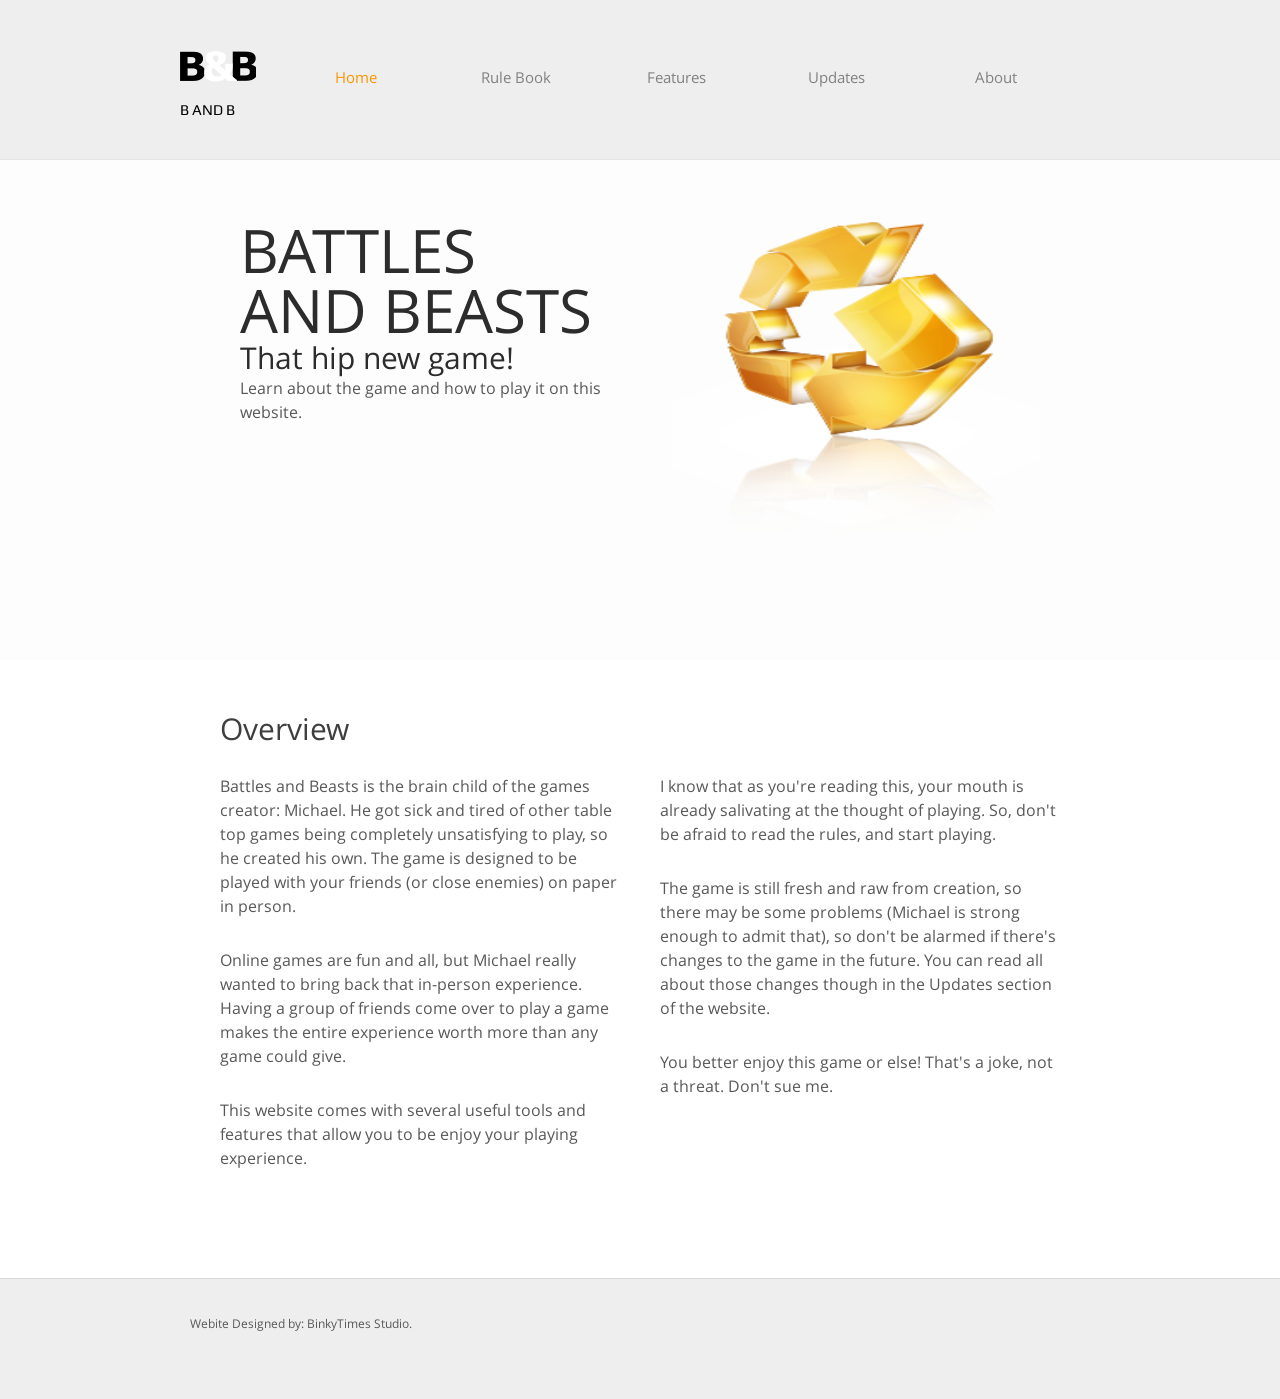
<file: index.html>
<!DOCTYPE HTML>
<!--Leave credits in this code stuff. Put them back basically.-->
<html>
<head>
	<meta charset="UTF-8">
	<title>Battles and Beasts</title>
	<link rel="website icon" type="png" href="Images/battles_and_beasts_logo.png">
	<link rel="stylesheet" href="css/style.css" type="text/css">
</head>
<body>
	<div id="header">
		<div>
			<div class="logo">
				<a href="index.html">B and B</a>
			</div>
			<ul id="navigation">
				<li class="active">
					<a href="index.html">Home</a>
				</li>
				<li>
					<a href="rulebook.html">Rule Book</a>
				</li>
				<li>
					<a href="features.html">Features</a>
				</li>
				<li>
					<a href="updates.html">Updates</a>
				</li>
				<li>
					<a href="about.html">About</a>
				</li>
				<!--
				<li>
					<a href="contact.html">Contact</a>
				</li>
				-->
			</ul>
		</div>
	</div>
	<div id="adbox">
		<div class="clearfix">
			<img src="images/recycle.png" alt="Img" height="342" width="368">
			<div>
				<h1>Battles and Beasts</h1>
				<h2>That hip new game!</h2>
				<p>
					Learn about the game and how to play it on this website.
				</p>
			</div>
		</div>
	</div>
	<div id="contents">
		<div id="tagline" class="clearfix">
			<h1>Overview</h1>
			<div>
				<p>
					Battles and Beasts is the brain child of the games creator: Michael.
					He got sick and tired of other table top games being completely unsatisfying to play, so he created his own.
					The game is designed to be played with your friends (or close enemies) on paper in person.
				</p>
				<p>
					Online games are fun and all, but Michael really wanted to bring back that in-person experience.
					Having a group of friends come over to play a game makes the entire experience worth more than any game could give.
				</p>
				<p>
					This website comes with several useful tools and features that allow you to be enjoy your playing experience.
				</p>
			</div>
			<div>
				<p>
					I know that as you're reading this, your mouth is already salivating at the thought of playing. So, don't be afraid to read the rules, and start playing.
				</p>
				<p>
					The game is still fresh and raw from creation, so there may be some problems (Michael is strong enough to admit that),
					so don't be alarmed if there's changes to the game in the future.
					You can read all about those changes though in the Updates section of the website.
				</p>
				<p>
					You better enjoy this game or else! That's a joke, not a threat. Don't sue me.
				</p>
			</div>
		</div>
	</div>
	<div id="footer">
		<div class="clearfix">
			<!--
			<div id="connect">
				<a href="http://freewebsitetemplates.com/go/facebook/" target="_blank" class="facebook"></a><a href="http://freewebsitetemplates.com/go/googleplus/" target="_blank" class="googleplus"></a><a href="http://freewebsitetemplates.com/go/twitter/" target="_blank" class="twitter"></a><a href="http://www.freewebsitetemplates.com/misc/contact/" target="_blank" class="tumbler"></a>
			</div>
			-->
			<p>
				Webite Designed by: BinkyTimes Studio.
			</p>
		</div>
	</div>
</body>
</html>
</file>
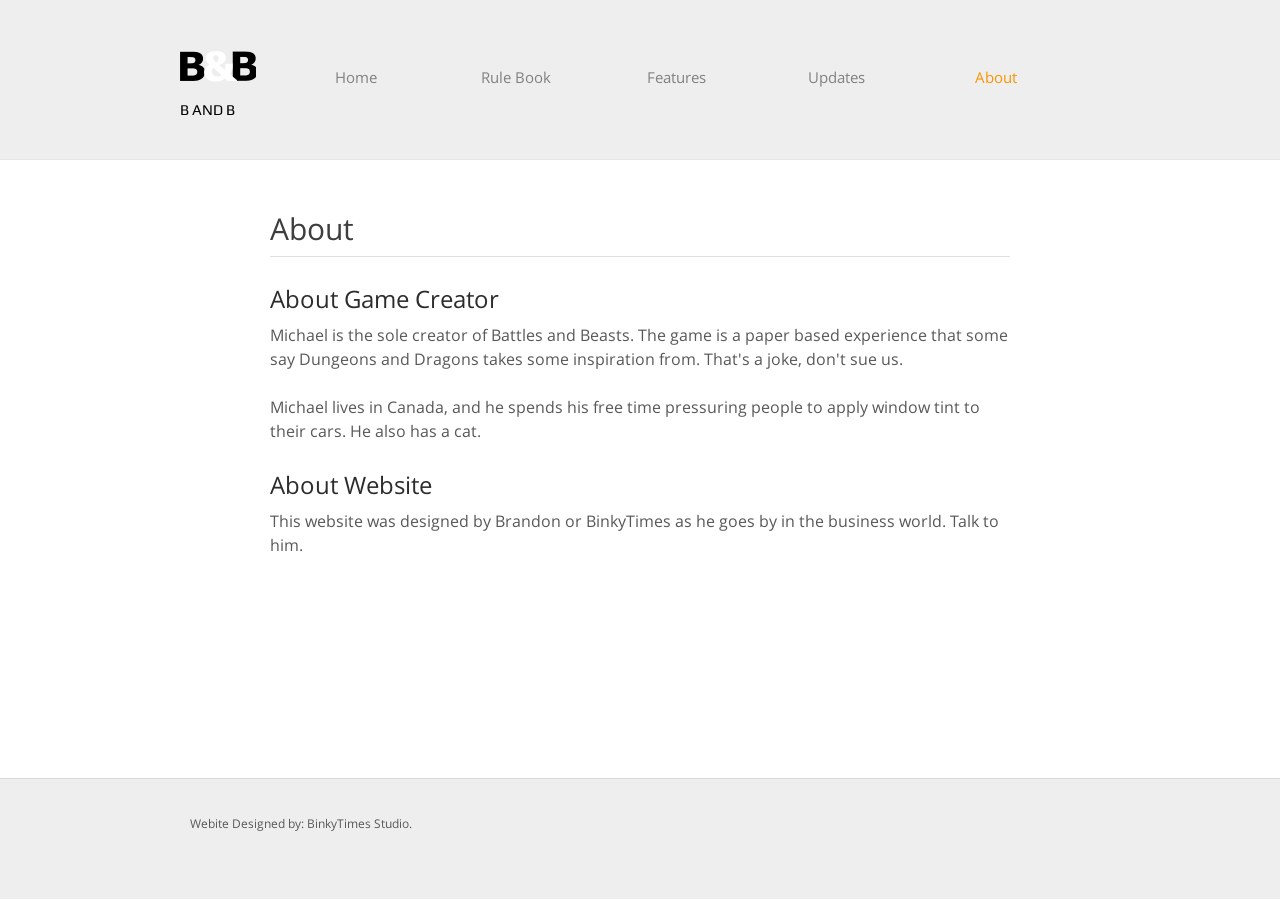
<file: about.html>
<!DOCTYPE HTML>
<html>
<head>
	<meta charset="UTF-8">
	<title>Battles and Beasts</title>
	<link rel="website icon" type="png" href="Images/battles_and_beasts_logo.png">
	<link rel="stylesheet" href="css/style.css" type="text/css">
</head>
<body>
	<div id="header">
		<div>
			<div class="logo">
				<a href="index.html">B and B</a>
			</div>
			<ul id="navigation">
				<li>
					<a href="index.html">Home</a>
				</li>
				<li>
					<a href="rulebook.html">Rule Book</a>
				</li>
				<li>
					<a href="features.html">Features</a>
				</li>
				<li>
					<a href="updates.html">Updates</a>
				</li>
				<li class="active">
					<a href="about.html">About</a>
				</li>
			</ul>
		</div>
	</div>
	<div id="contents">
		<div id="about">
			<h1>About</h1>
			<h2>About Game Creator</h2>
			<p>
				Michael is the sole creator of Battles and Beasts.
				The game is a paper based experience that some say Dungeons and Dragons takes some inspiration from.
				That's a joke, don't sue us.
				<br>
				<br>
				Michael lives in Canada, and he spends his free time pressuring people to apply window tint to their cars.
				He also has a cat.
			</p>
			<h2>About Website</h2>
			<p>
				This website was designed by Brandon or BinkyTimes as he goes by in the business world. Talk to him.
			</p>
		</div>
	</div>
	<div id="footer">
		<div class="clearfix">
			<!--
			<div id="connect">
				<a href="http://freewebsitetemplates.com/go/facebook/" target="_blank" class="facebook"></a><a href="http://freewebsitetemplates.com/go/googleplus/" target="_blank" class="googleplus"></a><a href="http://freewebsitetemplates.com/go/twitter/" target="_blank" class="twitter"></a><a href="http://www.freewebsitetemplates.com/misc/contact/" target="_blank" class="tumbler"></a>
			</div>
			-->
			<p>
				Webite Designed by: BinkyTimes Studio.
			</p>
		</div>
	</div>
</body>
</html>
</file>
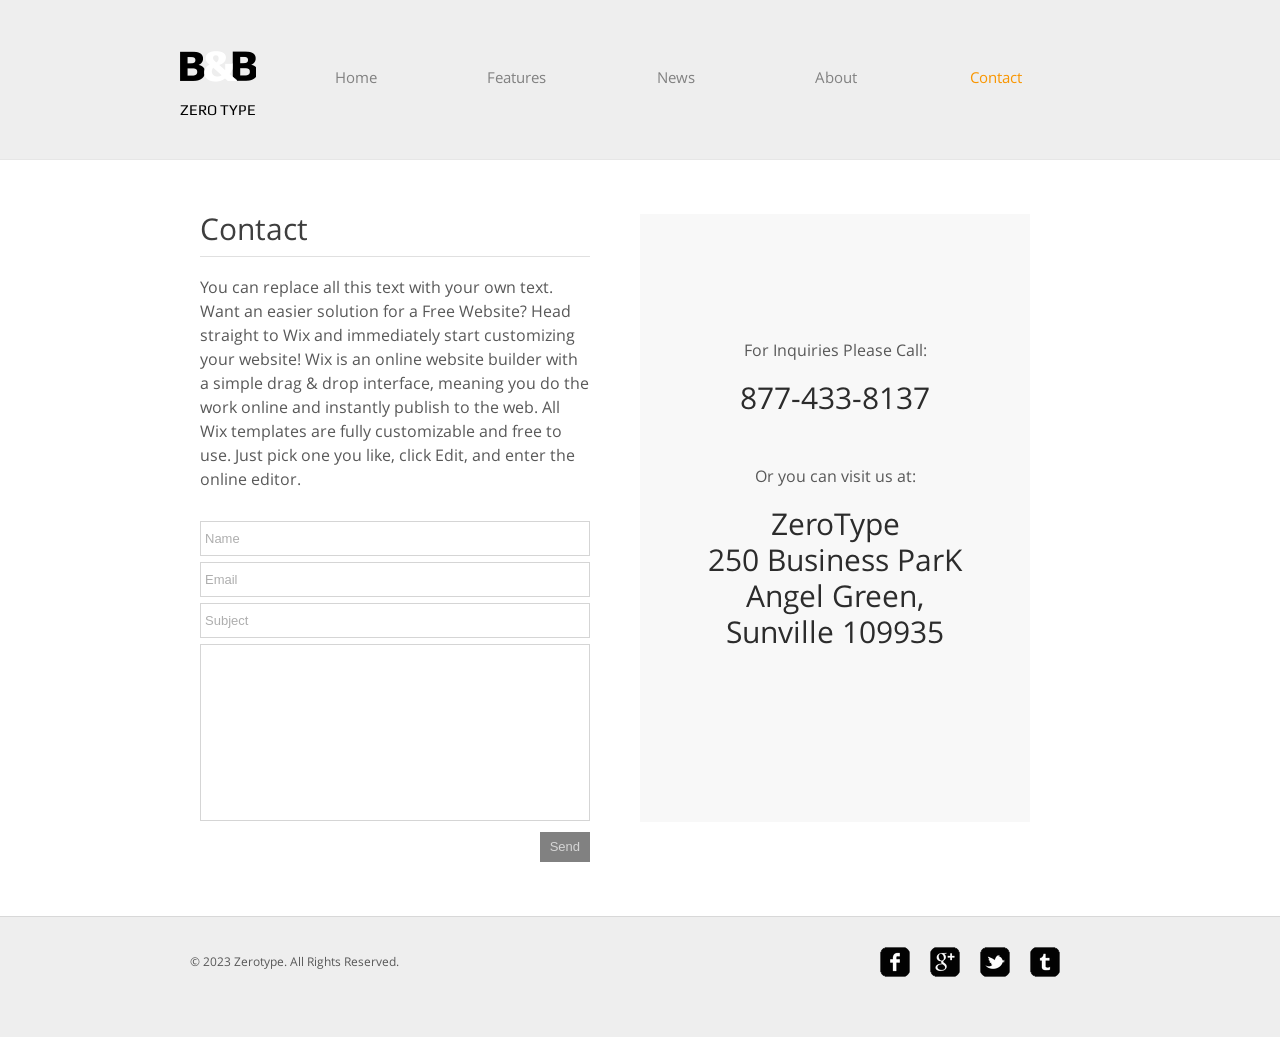
<file: contact.html>
<!DOCTYPE HTML>
<!-- Website template by freewebsitetemplates.com -->
<html>
<head>
	<meta charset="UTF-8">
	<title>Contact - Zerotype Website Template</title>
	<link rel="stylesheet" href="css/style.css" type="text/css">
</head>
<body>
	<div id="header">
		<div>
			<div class="logo">
				<a href="index.html">Zero Type</a>
			</div>
			<ul id="navigation">
				<li>
					<a href="index.html">Home</a>
				</li>
				<li>
					<a href="features.html">Features</a>
				</li>
				<li>
					<a href="news.html">News</a>
				</li>
				<li>
					<a href="about.html">About</a>
				</li>
				<li class="active">
					<a href="contact.html">Contact</a>
				</li>
			</ul>
		</div>
	</div>
	<div id="contents">
		<div class="section">
			<h1>Contact</h1>
			<p>
				You can replace all this text with your own text. Want an easier solution for a Free Website? Head straight to Wix and immediately start customizing your website! Wix is an online website builder with a simple drag & drop interface, meaning you do the work online and instantly publish to the web. All Wix templates are fully customizable and free to use. Just pick one you like, click Edit, and enter the online editor.
			</p>
			<form action="index.html" method="post" class="message">
				<input type="text" value="Name" onFocus="this.select();" onMouseOut="javascript:return false;"/>
				<input type="text" value="Email" onFocus="this.select();" onMouseOut="javascript:return false;"/>
				<input type="text" value="Subject" onFocus="this.select();" onMouseOut="javascript:return false;"/>
				<textarea></textarea>
				<input type="submit" value="Send"/>
			</form>
		</div>
		<div class="section contact">
			<p>
				For Inquiries Please Call: <span>877-433-8137</span>
			</p>
			<p>
				Or you can visit us at: <span>ZeroType<br> 250 Business ParK Angel Green, Sunville 109935</span>
			</p>
		</div>
	</div>
	<div id="footer">
		<div class="clearfix">
			<div id="connect">
				<a href="http://freewebsitetemplates.com/go/facebook/" target="_blank" class="facebook"></a><a href="http://freewebsitetemplates.com/go/googleplus/" target="_blank" class="googleplus"></a><a href="http://freewebsitetemplates.com/go/twitter/" target="_blank" class="twitter"></a><a href="http://www.freewebsitetemplates.com/misc/contact/" target="_blank" class="tumbler"></a>
			</div>
			<p>
				© 2023 Zerotype. All Rights Reserved.
			</p>
		</div>
	</div>
</body>
</html>
</file>
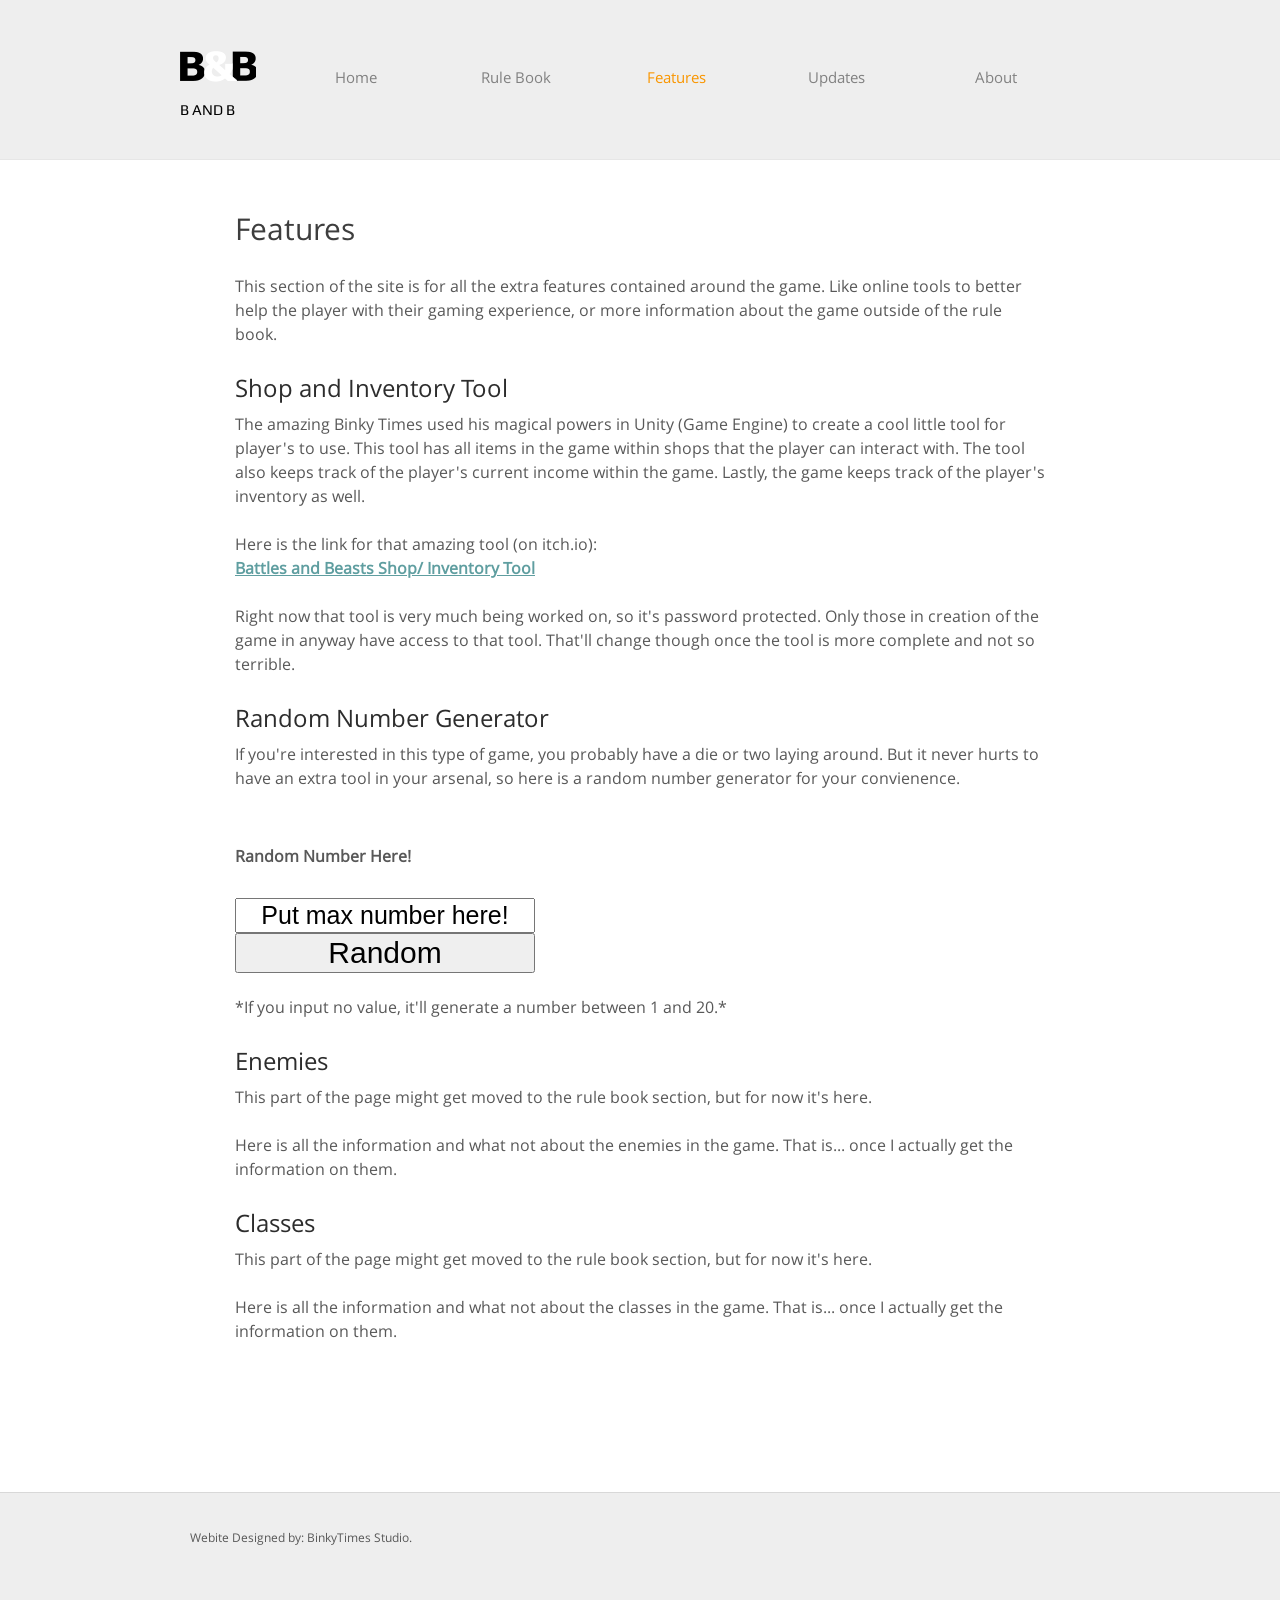
<file: features.html>
<!DOCTYPE HTML>
<!-- Website template by freewebsitetemplates.com -->
<html>
<head>
	<meta charset="UTF-8">
	<title>Battles and Beasts</title>
	<link rel="website icon" type="png" href="Images/battles_and_beasts_logo.png">
	<link rel="stylesheet" href="css/style.css" type="text/css">
</head>
<body>
	<div id="header">
		<div>
			<div class="logo">
				<a href="index.html">B and B</a>
			</div>
			<ul id="navigation">
				<li>
					<a href="index.html">Home</a>
				</li>
				<li>
					<a href="rulebook.html">Rule Book</a>
				</li>
				<li class="active">
					<a href="features.html">Features</a>
				</li>
				<li>
					<a href="updates.html">Updates</a>
				</li>
				<li>
					<a href="about.html">About</a>
				</li>
			</ul>
		</div>
	</div>
	<div id="contents">
		<div class="features">
			<h1>Features</h1>
			<p>
				This section of the site is for all the extra features contained around the game.
				Like online tools to better help the player with their gaming experience, 
				or more information about the game outside of the rule book.
			</p>
			<div>
				<!--<img src="images/recycle.png" alt="Img">-->

				<h2>Shop and Inventory Tool</h2>
				<p>
					The amazing Binky Times used his magical powers in Unity (Game Engine) to create a cool little tool for player's to use.
					This tool has all items in the game within shops that the player can interact with.
					The tool also keeps track of the player's current income within the game.
					Lastly, the game keeps track of the player's inventory as well.
					<br>
					<br>
					Here is the link for that amazing tool (on itch.io):
					<br>
					<a href="https://koopwhip1129.itch.io/battles-and-beasts" target="_blank" style="color:cadetblue"><strong>Battles and Beasts Shop/ Inventory Tool</strong></a>
					<br>
					<br>
					Right now that tool is very much being worked on, so it's password protected.
					Only those in creation of the game in anyway have access to that tool.
					That'll change though once the tool is more complete and not so terrible.
				</p>

				<h2>Random Number Generator</h2>
				<p>
					If you're interested in this type of game, you probably have a die or two laying around.
					But it never hurts to have an extra tool in your arsenal, so here is a random number generator for your convienence.
					<br>
					<br>
					<p id="one"><strong>Random Number Here!</strong></p>
					<input style="width: 292px; font-size: 25px; text-align: center;" id="max" type="text" value="Put max number here!" onFocus="this.select();" onMouseOut="javascript:return false;">
					<br>
					<button style="width: 300px; font-size: 30px;" onclick="random()">Random</button>
					<br>
					<br>
					<p>
						*If you input no value, it'll generate a number between 1 and 20.*
					</p>
				</p>

				<h2>Enemies</h2>
				<p>
					This part of the page might get moved to the rule book section, but for now it's here.
					<br>
					<br>
					Here is all the information and what not about the enemies in the game.
					That is... once I actually get the information on them.
				</p>
				
				<h2>Classes</h2>
				<p>
					This part of the page might get moved to the rule book section, but for now it's here.
					<br>
					<br>
					Here is all the information and what not about the classes in the game.
					That is... once I actually get the information on them.
				</p>
			</div>
			<div>
				<!--<img src="images/box-of-icons.png" alt="Img">-->
				<!--
				<h2>Definitions</h2>
				<p>
					Geology: Study of rocks and stuff.
				</p>
				<p>
					Stuff: The study of stuff and stuff.
				</p>
				<h2>Acronyms</h2>
				<p>
					lb: pound, a unit of weight.
				</p>
				-->
			</div>
		</div>
	</div>
	<div id="footer">
		<div class="clearfix">
			<!--
			<div id="connect">
				<a href="http://freewebsitetemplates.com/go/facebook/" target="_blank" class="facebook"></a><a href="http://freewebsitetemplates.com/go/googleplus/" target="_blank" class="googleplus"></a><a href="http://freewebsitetemplates.com/go/twitter/" target="_blank" class="twitter"></a><a href="http://www.freewebsitetemplates.com/misc/contact/" target="_blank" class="tumbler"></a>
			</div>
			-->
			<p>
				Webite Designed by: BinkyTimes Studio.
			</p>
		</div>
	</div>
</body>

<script>
	function random(){
		const maxValue = parseInt(document.getElementById('max').value);

		if (isNaN(maxValue)){
			document.getElementById("one").innerHTML = Math.floor(Math.random() * 20 + 1);
			return;
		}
		else if (maxValue === 0)
		{
			alert("You can't roll a 0 stupid!");
			return;
		}

		document.getElementById("one").innerHTML = Math.floor(Math.random() * maxValue + 1);
	}
</script>

</html>
</file>
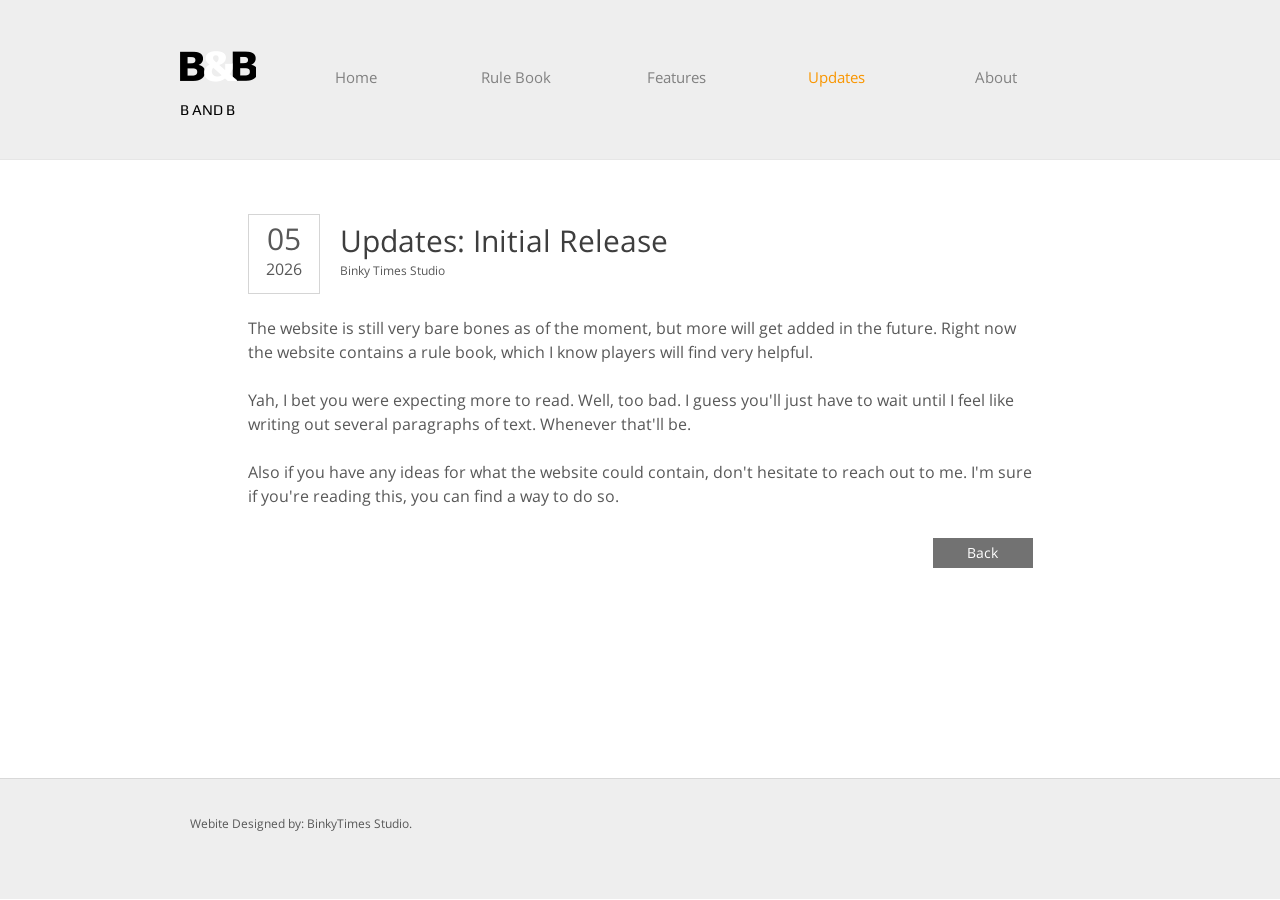
<file: post.html>
<!DOCTYPE HTML>
<!-- Website template by freewebsitetemplates.com -->
<html>
<head>
	<meta charset="UTF-8">
	<title>Battles and Beasts</title>
	<link rel="website icon" type="png" href="Images/battles_and_beasts_logo.png">
	<link rel="stylesheet" href="css/style.css" type="text/css">
</head>
<body>
	<div id="header">
		<div>
			<div class="logo">
				<a href="index.html">B and B</a>
			</div>
			<ul id="navigation">
				<li>
					<a href="index.html">Home</a>
				</li>
				<li>
					<a href="rulebook.html">Rule Book</a>
				</li>
				<li>
					<a href="features.html">Features</a>
				</li>
				<li class="active">
					<a href="updates.html">Updates</a>
				</li>
				<li>
					<a href="about.html">About</a>
				</li>
			</ul>
		</div>
	</div>
	<div id="contents">
		<div class="post">
			<div class="date">
				<p>
					<span>05</span>
					2026
				</p>
			</div>
			<h1>Updates: Initial Release <span class="author">Binky Times Studio</span></h1>
			<p>
				The website is still very bare bones as of the moment, but more will get added in the future.
				Right now the website contains a rule book, which I know players will find very helpful.
				<br>
				<br>
				Yah, I bet you were expecting more to read. Well, too bad.
				I guess you'll just have to wait until I feel like writing out several paragraphs of text.
				Whenever that'll be.
				<br>
				<br>
				Also if you have any ideas for what the website could contain, don't hesitate to reach out to me.
				I'm sure if you're reading this, you can find a way to do so.
			</p>
			<span><a href="updates.html" class="more">Back</a></span>
		</div>
	</div>
	<div id="footer">
		<div class="clearfix">
			<!--
			<div id="connect">
				<a href="http://freewebsitetemplates.com/go/facebook/" target="_blank" class="facebook"></a><a href="http://freewebsitetemplates.com/go/googleplus/" target="_blank" class="googleplus"></a><a href="http://freewebsitetemplates.com/go/twitter/" target="_blank" class="twitter"></a><a href="http://www.freewebsitetemplates.com/misc/contact/" target="_blank" class="tumbler"></a>
			</div>
			-->
			<p>
				Webite Designed by: BinkyTimes Studio.
			</p>
		</div>
	</div>
</body>
</html>
</file>
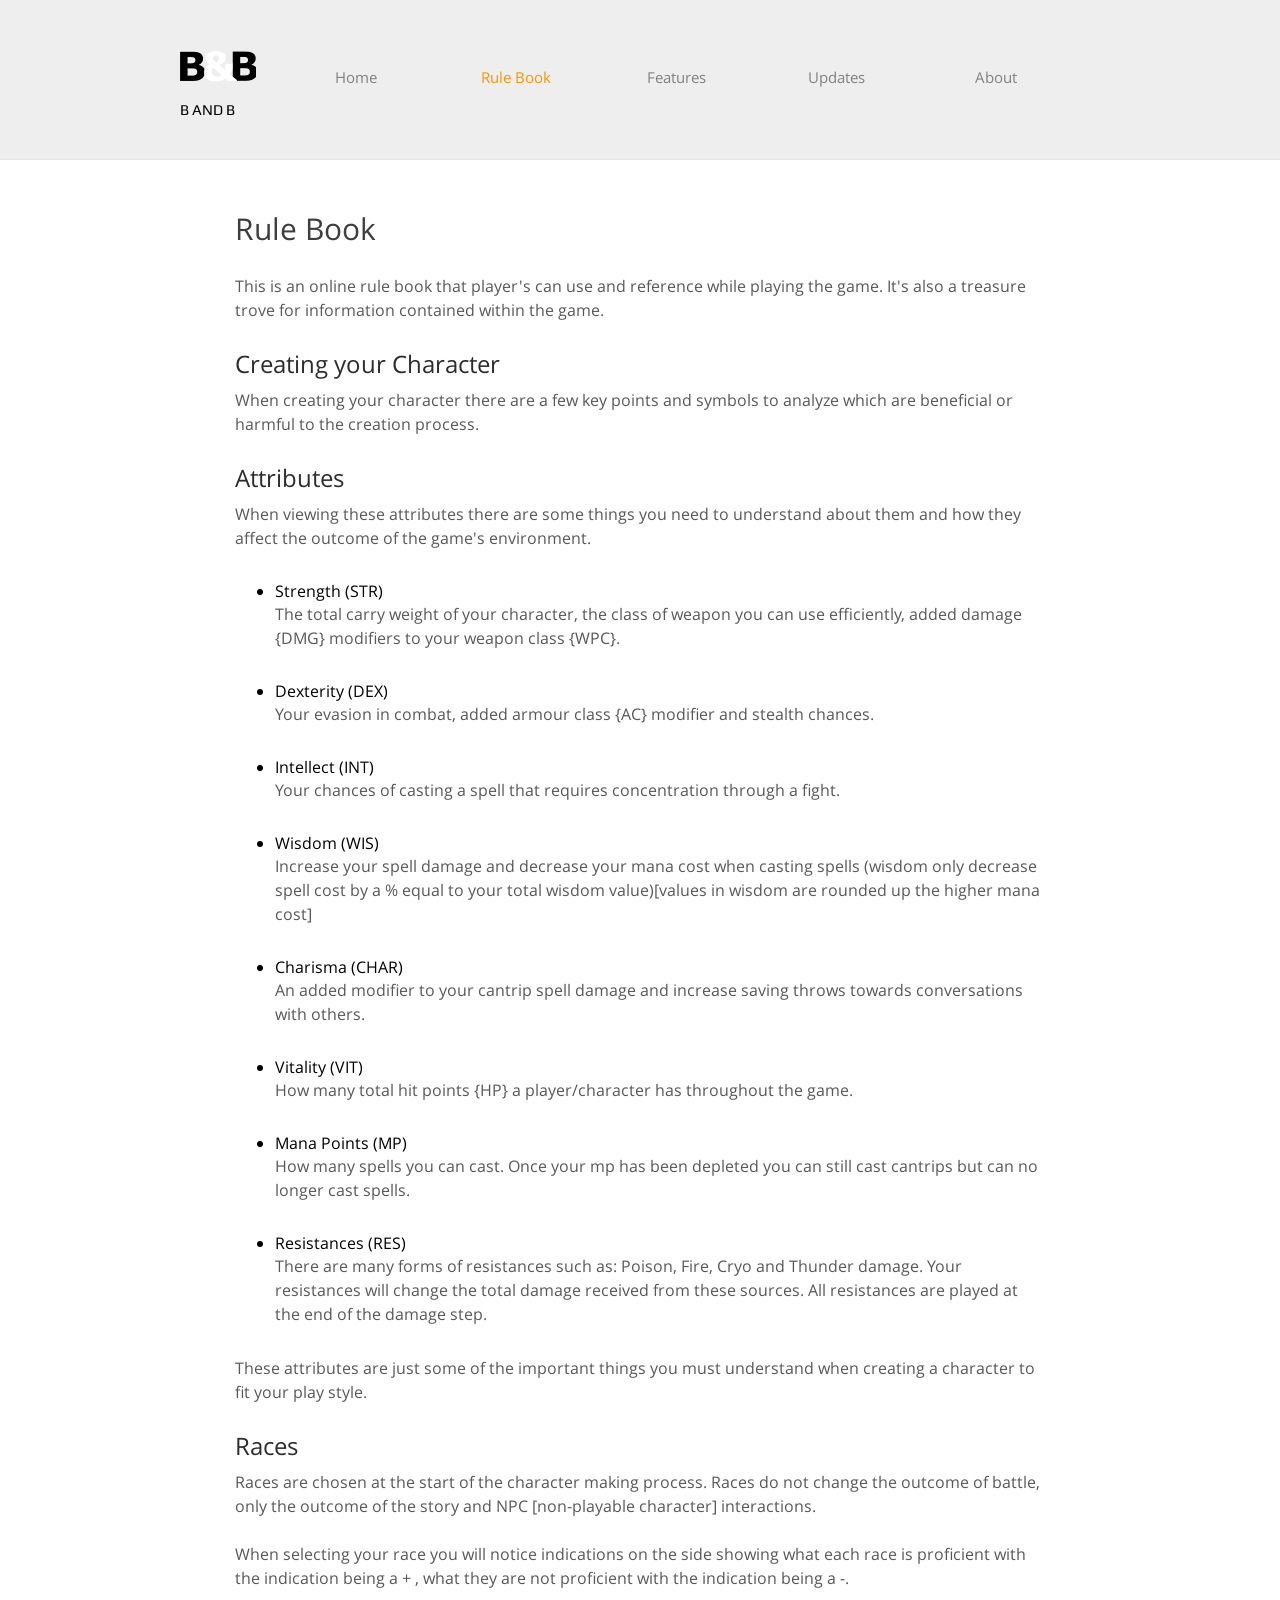
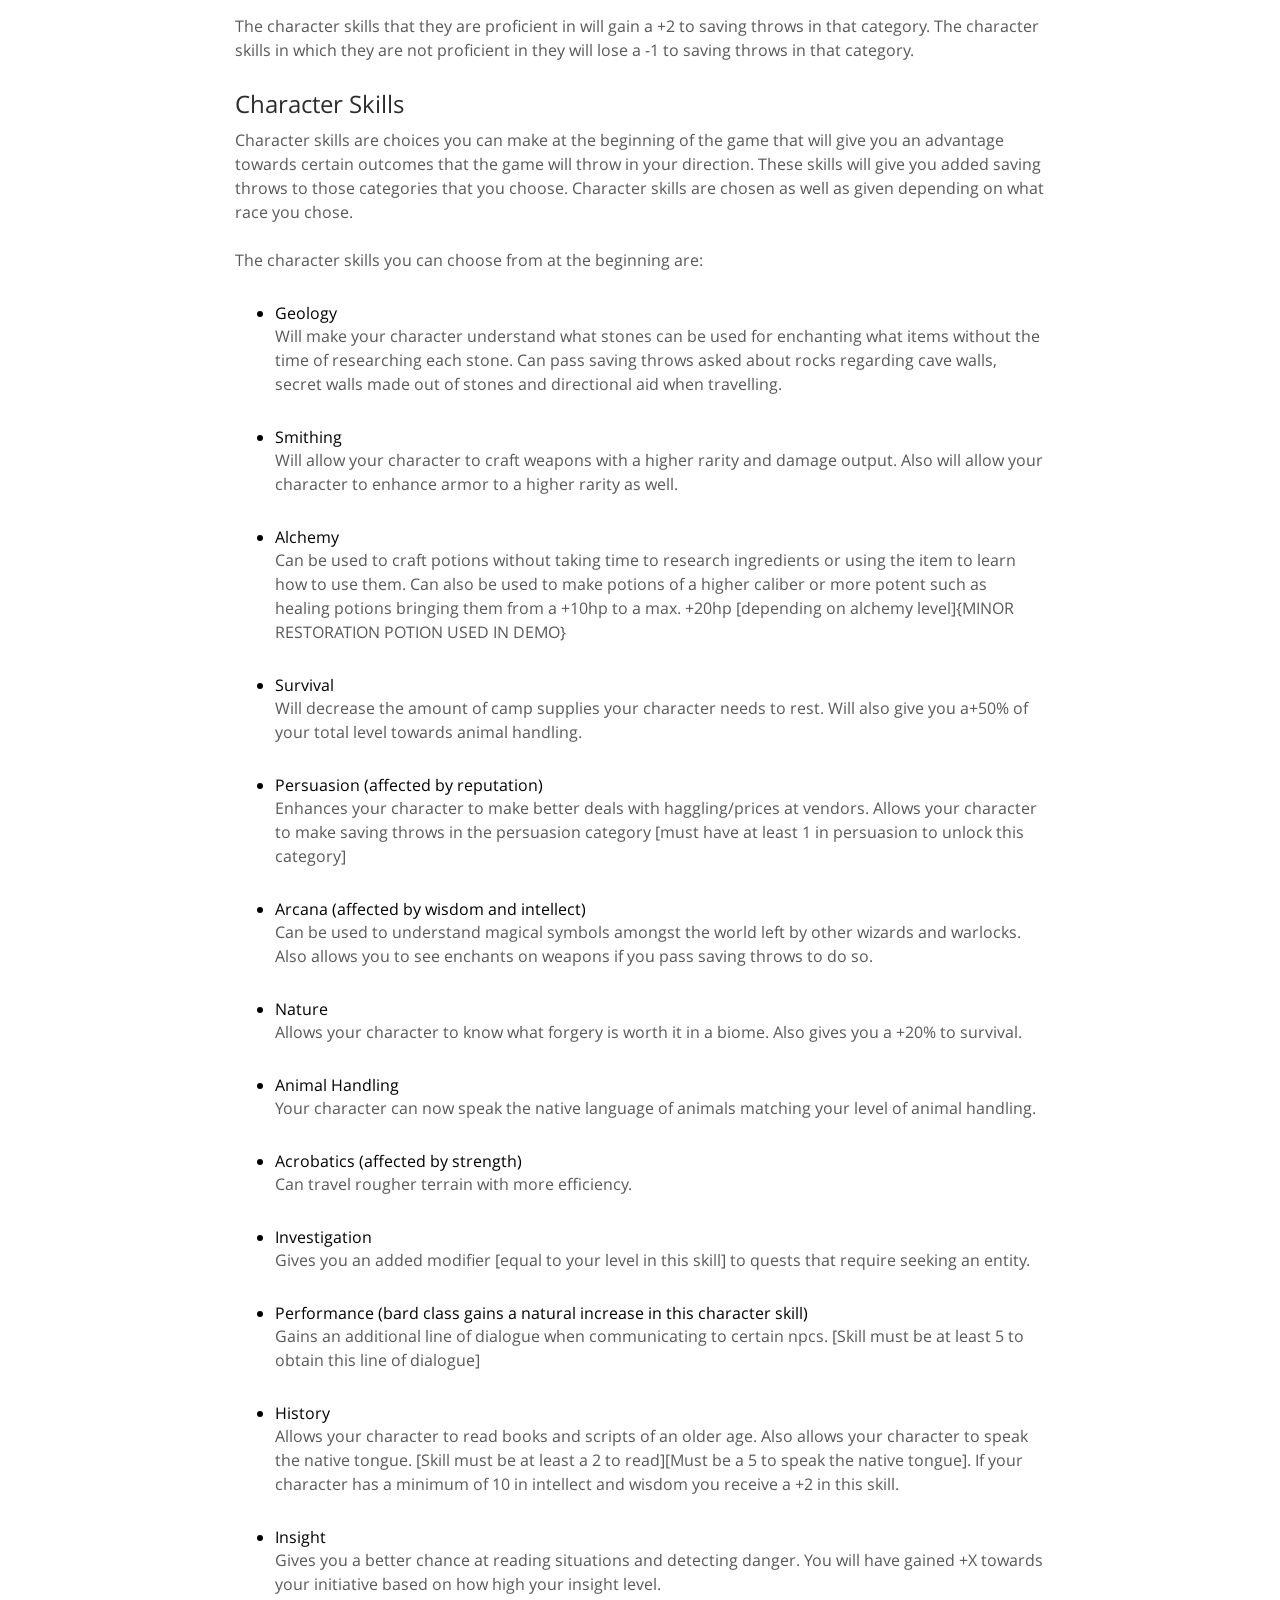
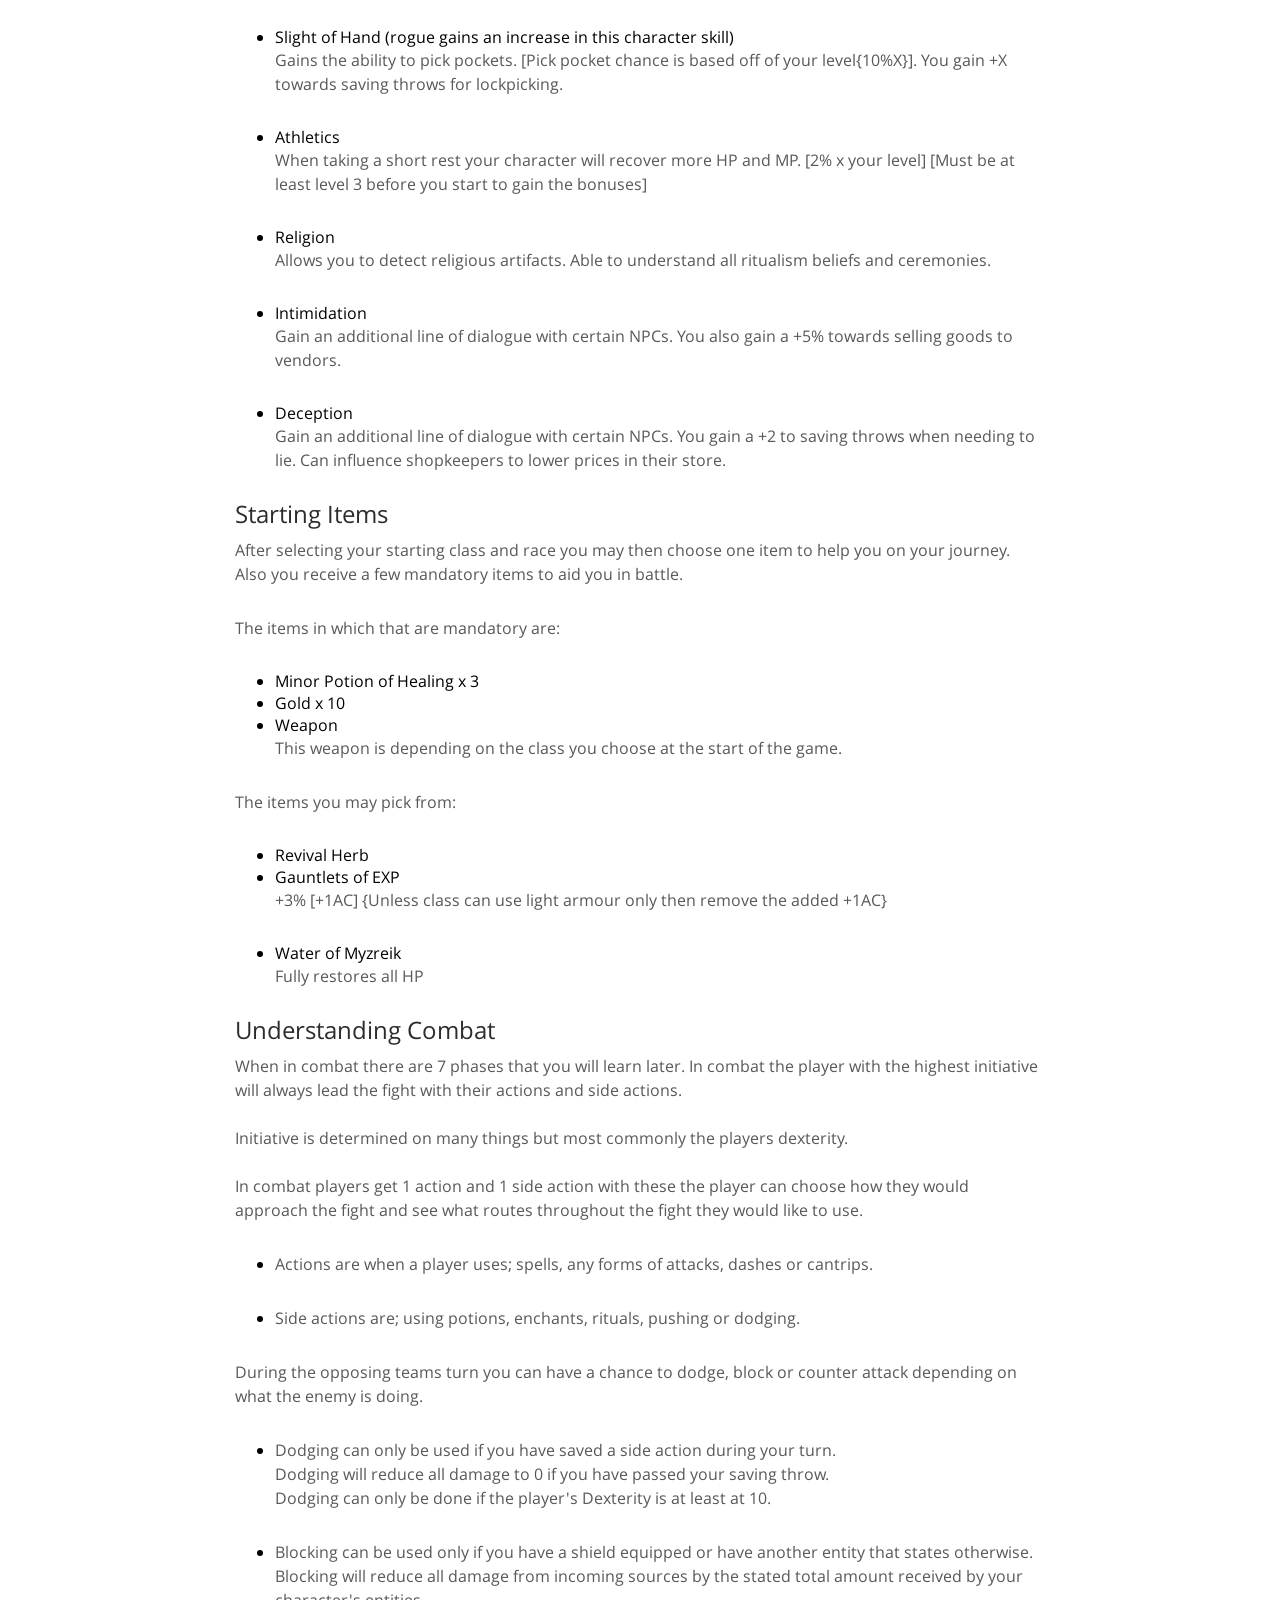
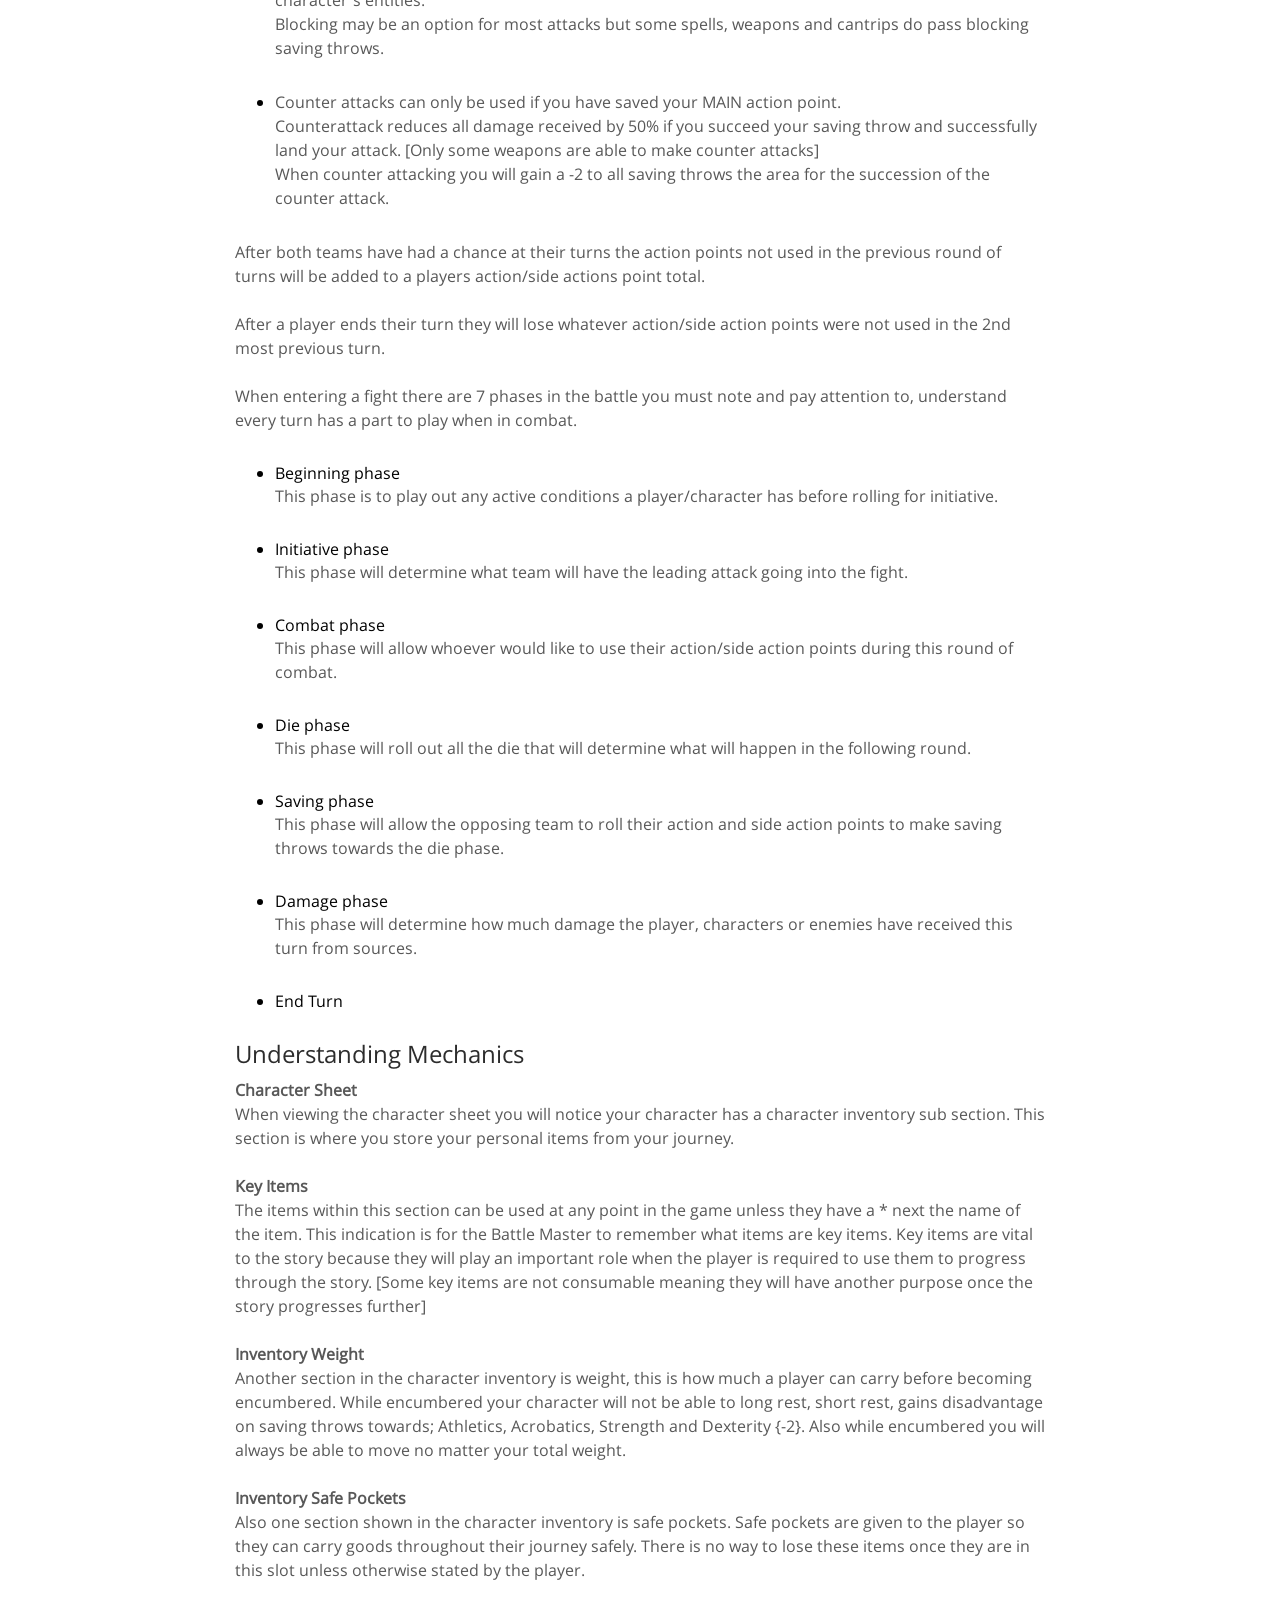
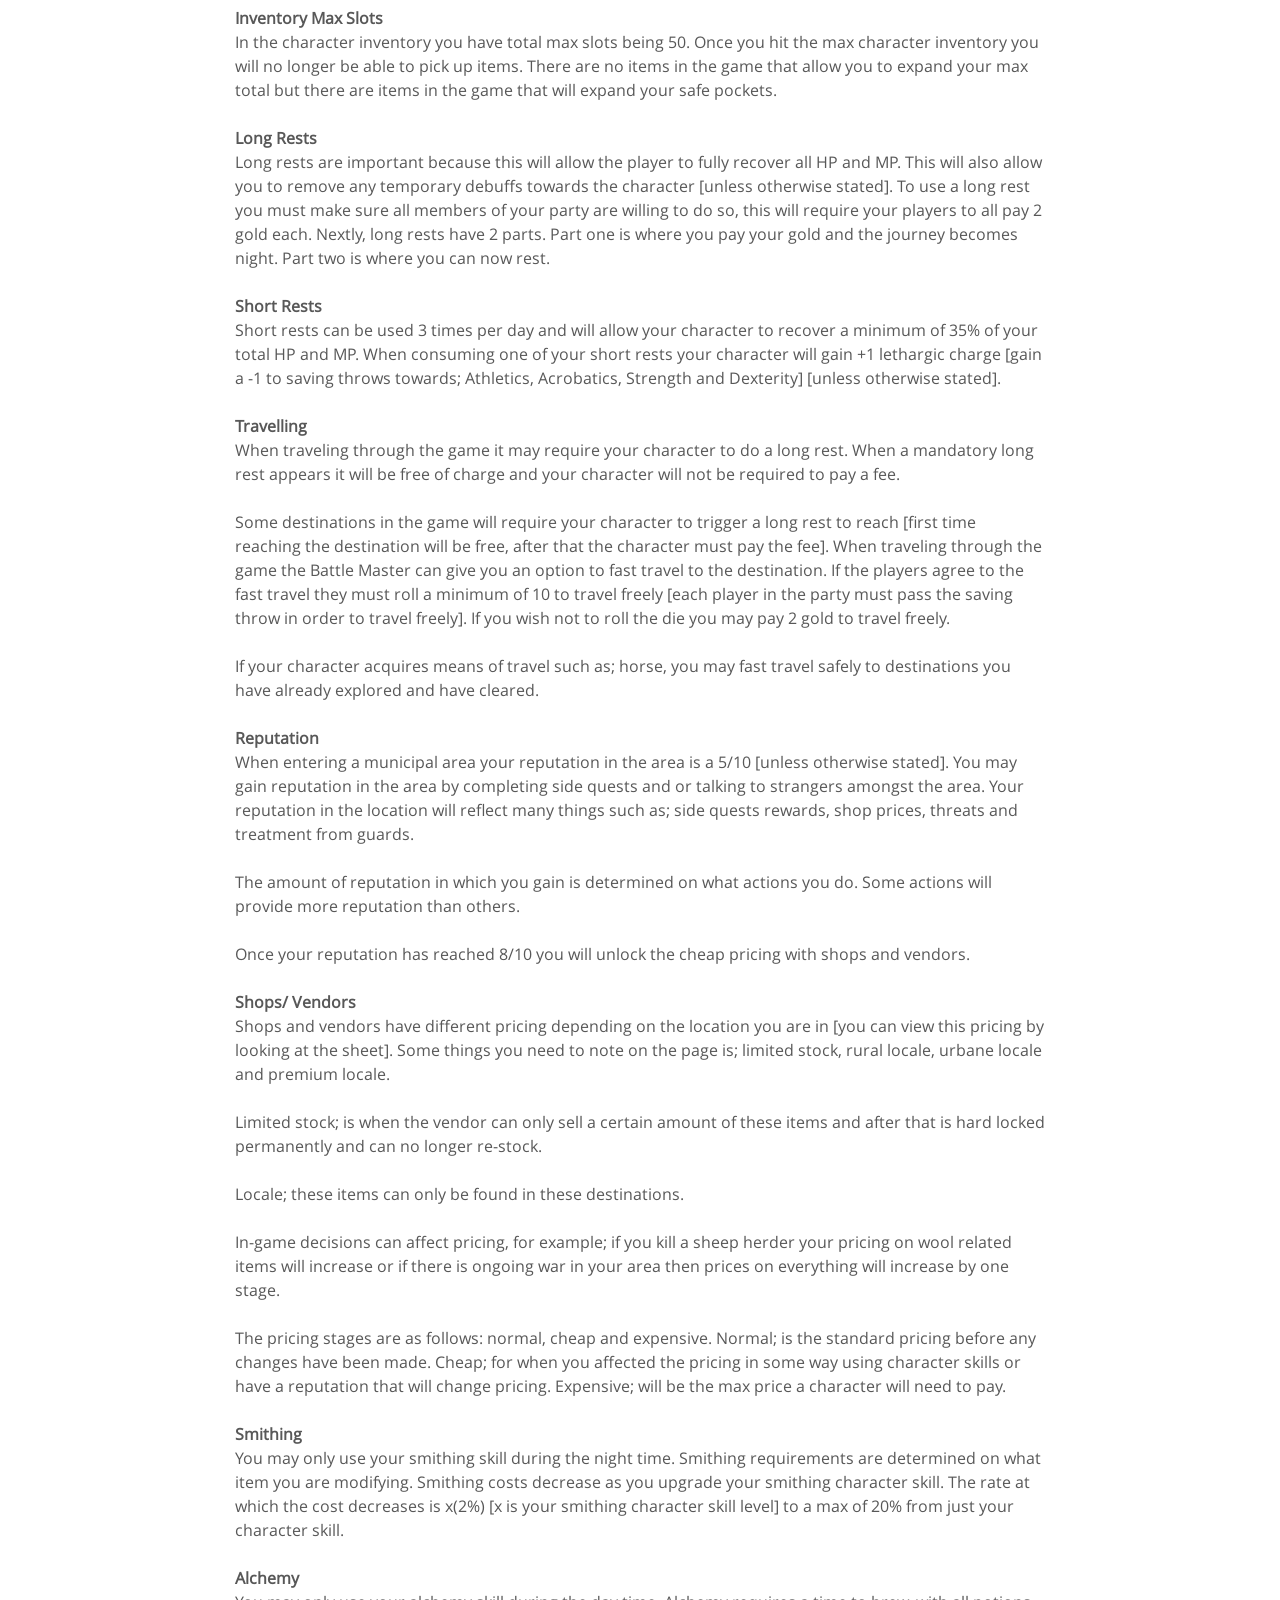
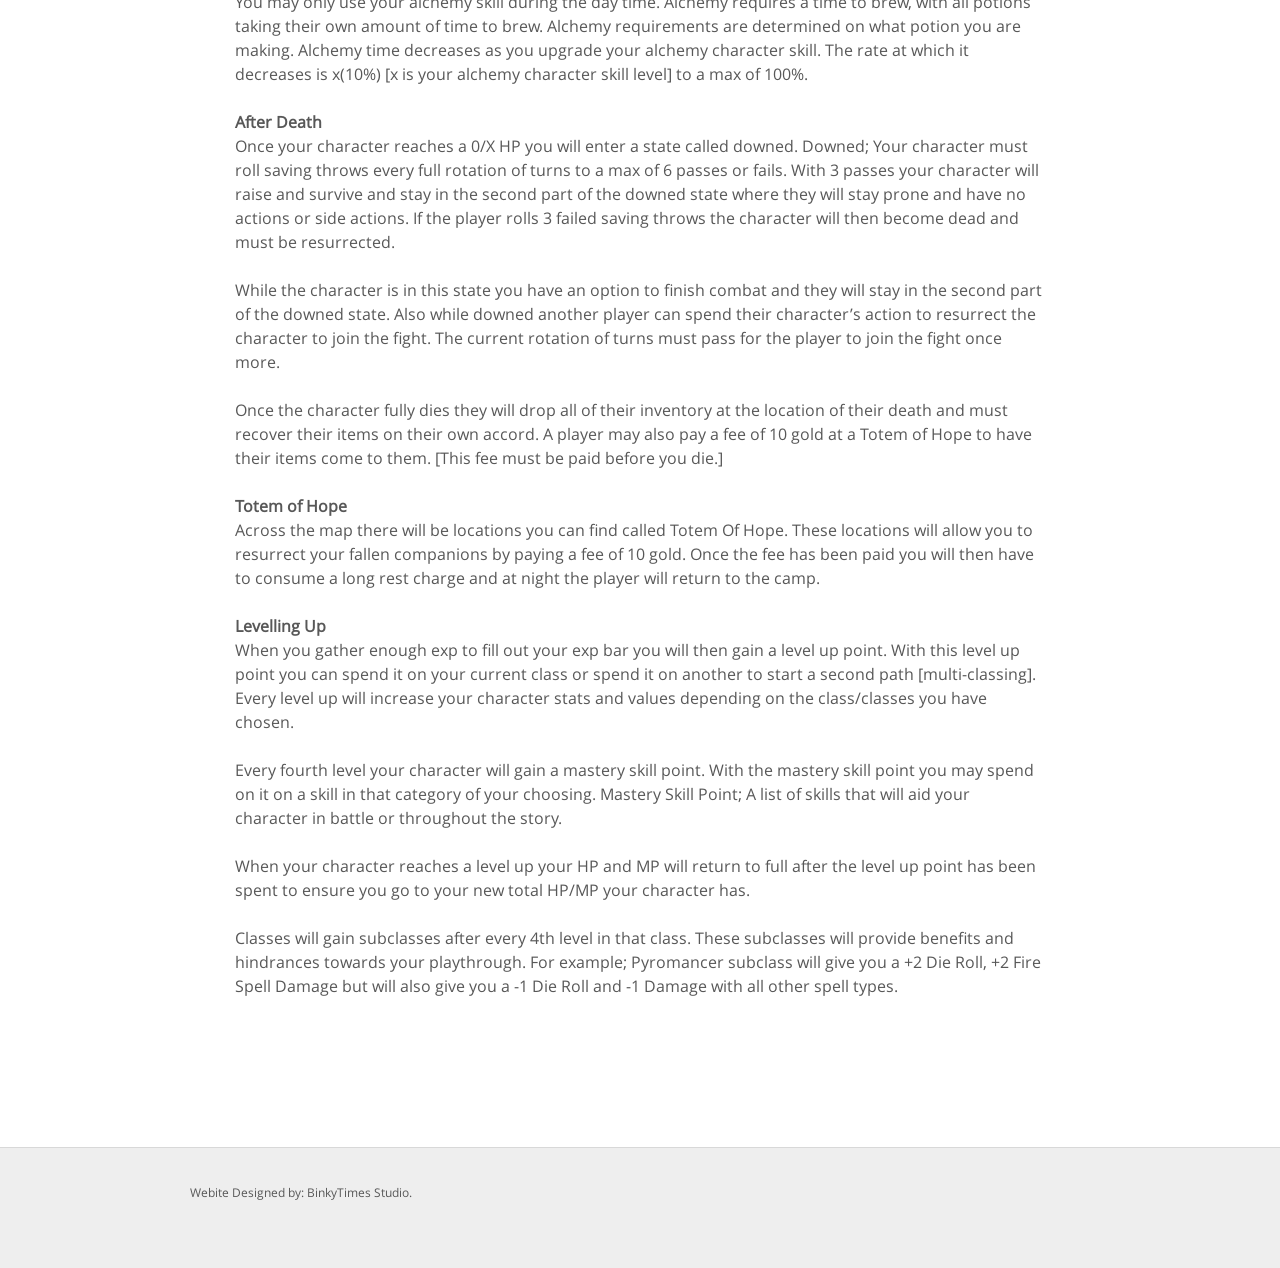
<file: rulebook.html>
<!DOCTYPE HTML>
<!-- Website template by freewebsitetemplates.com -->
<html>
<head>
	<meta charset="UTF-8">
	<title>Battles and Beasts</title>
	<link rel="website icon" type="png" href="Images/battles_and_beasts_logo.png">
	<link rel="stylesheet" href="css/style.css" type="text/css">
</head>
<body>
	<div id="header">
		<div>
			<div class="logo">
				<a href="index.html">B and B</a>
			</div>
			<ul id="navigation">
				<li>
					<a href="index.html">Home</a>
				</li>
				<li class="active">
					<a href="rulebook.html">Rule Book</a>
				</li>
				<li>
					<a href="features.html">Features</a>
				</li>
				<li>
					<a href="updates.html">Updates</a>
				</li>
				<li>
					<a href="about.html">About</a>
				</li>
			</ul>
		</div>
	</div>
	<div id="contents">
		<div class="features">
			<h1>Rule Book</h1>
			<p>
				This is an online rule book that player's can use and reference while playing the game. 
				It's also a treasure trove for information contained within the game.
			</p>
			<div>
				<!--<img src="images/recycle.png" alt="Img">-->

				<h2>Creating your Character</h2>
				<p>
					When creating your character there are a few key points and symbols to analyze which are beneficial or harmful to the creation process. 
				</p>

				<h2>Attributes</h2>
				<p>
					When viewing these attributes there are some things you need to understand about them and how they affect the outcome of the game's environment.
					<ul>
						<li>
							Strength (STR)
							<p>
								 The total carry weight of your character, the class of weapon you can use efficiently, added damage {DMG} modifiers to your weapon class {WPC}.
							</p>
						</li>
						<li>
							Dexterity (DEX)
							<p>
								 Your evasion in combat, added armour class {AC} modifier and stealth chances.
							</p>
						</li>
						<li>
							Intellect (INT)
							<p>
								 Your chances of casting a spell that requires concentration through a fight.
							</p>
						</li>
						<li>
							Wisdom (WIS)
							<p>
								 Increase your spell damage and decrease your mana cost when casting spells (wisdom only decrease spell cost by a % equal to your total wisdom value)[values in wisdom are rounded up the higher mana cost]
							</p>
						</li>
						<li>
							Charisma (CHAR)
							<p>
								 An added modifier to your cantrip spell damage and increase saving throws towards conversations with others.
							</p>
						</li>
						<li>
							Vitality (VIT)
							<p>
								 How many total hit points {HP} a player/character has throughout the game.
							</p>
						</li>
						<li>
							Mana Points (MP)
							<p>
								 How many spells you can cast. Once your mp has been depleted you can still cast cantrips but can no longer cast spells.
							</p>
						</li>
						<li>
							Resistances (RES)
							<p>
								 There are many forms of resistances such as: Poison, Fire, Cryo and Thunder damage.
								 Your resistances will change the total damage received from these sources. All resistances are played at the end of the damage step.
							</p>
						</li>
					</ul>
					<p>
						These attributes are just some of the important things you must understand when creating a character to fit your play style.
					</p>
				</p>

				<h2>Races</h2>
				<p>
					Races are chosen at the start of the character making process. 
					Races do not change the outcome of battle, only the outcome of the story and NPC [non-playable character] interactions.
					<br>
					<br>
					When selecting your race you will notice indications on the side showing what each race is proficient with the indication being a + , what they are not proficient with the indication being a -.
					<br>
					<br>
					The character skills that they are proficient in will gain a +2 to saving throws in that category.
					The character skills in which they are not proficient in they will lose a -1 to saving throws in that category.
				</p>

				<h2>Character Skills</h2>
				<p>
					Character skills are choices you can make at the beginning of the game that will give you an advantage towards certain outcomes that the game will throw in your direction.
					These skills will give you added saving throws to those categories that you choose.
					Character skills are chosen as well as given depending on what race you chose.
					<br>
					<br>
					The character skills you can choose from at the beginning are:
					<ul>
						<li>
							Geology
							<p>
								Will make your character understand what stones can be used for enchanting what items without the time of researching each stone.
								Can pass saving throws asked about rocks regarding cave walls,
								secret walls made out of stones and directional aid when travelling.
							</p>
						</li>
						<li>
							Smithing
							<p>
								Will allow your character to craft weapons with a higher rarity and damage output. 
								Also will allow your character to enhance armor to a higher rarity as well.
							</p>
						</li>
						<li>
							Alchemy
							<p>
								Can be used to craft potions without taking time to research ingredients or using the item to learn how to use them.
								Can also be used to make potions of a higher caliber or more potent such as healing potions bringing them from a +10hp to a max.
								+20hp [depending on alchemy level]{MINOR RESTORATION POTION USED IN DEMO}
							</p>
						</li>
						<li>
							Survival
							<p>
								Will decrease the amount of camp supplies your character needs to rest.
								Will also give you a+50% of your total level towards animal handling.
							</p>
						</li>
						<li>
							Persuasion (affected by reputation)
							<p>
								Enhances your character to make better deals with haggling/prices at vendors.
								Allows your character to make saving throws in the persuasion category [must have at least 1 in persuasion to unlock this category]
							</p>
						</li>
						<li>
							Arcana (affected by wisdom and intellect)
							<p>
								Can be used to understand magical symbols amongst the world left by other wizards and warlocks.
								Also allows you to see enchants on weapons if you pass saving throws to do so.
							</p>
						</li>
						<li>
							Nature
							<p>
								Allows your character to know what forgery is worth it in a biome.
								Also gives you a +20% to survival.
							</p>
						</li>
						<li>
							Animal Handling
							<p>
								Your character can now speak the native language of animals matching your level of animal handling.
							</p>
						</li>
						<li>
							Acrobatics (affected by strength)
							<p>
								Can travel rougher terrain with more efficiency.
							</p>
						</li>
						<li>
							Investigation
							<p>
								Gives you an added modifier [equal to your level in this skill] to quests that require seeking an entity.
							</p>
						</li>
						<li>
							Performance (bard class gains a natural increase in this character skill)
							<p>
								Gains an additional line of dialogue when communicating to certain npcs.
								[Skill must be at least 5 to obtain this line of dialogue]
							</p>
						</li>
						<li>
							History
							<p>
								Allows your character to read books and scripts of an older age.
								Also allows your character to speak the native tongue.
								[Skill must be at least a 2 to read][Must be a 5 to speak the native tongue].
								If your character has a minimum of 10 in intellect and wisdom you receive a +2 in this skill.
							</p>
						</li>
						<li>
							Insight
							<p>
								Gives you a better chance at reading situations and detecting danger.
								You will have gained +X towards your initiative based on how high your insight level.
							</p>
						</li>
						<li>
							Slight of Hand (rogue gains an increase in this character skill)
							<p>
								Gains the ability to pick pockets.
								[Pick pocket chance is based off of your level{10%X}].
								You gain +X towards saving throws for lockpicking.
							</p>
						</li>
						<li>
							Athletics
							<p>
								When taking a short rest your character will recover more HP and MP.
								[2% x your level] [Must be at least level 3 before you start to gain the bonuses]
							</p>
						</li>
						<li>
							Religion
							<p>
								Allows you to detect religious artifacts. Able to understand all ritualism beliefs and ceremonies.
							</p>
						</li>
						<li>
							Intimidation
							<p>
								Gain an additional line of dialogue with certain NPCs.
								You also gain a +5% towards selling goods to vendors.
							</p>
						</li>
						<li>
							Deception
							<p>
								Gain an additional line of dialogue with certain NPCs.
								You gain a +2 to saving throws when needing to lie.
								Can influence shopkeepers to lower prices in their store.
							</p>
						</li>
					</ul>

				<h2>Starting Items</h2>
					<p>
						After selecting your starting class and race you may then choose one item to help you on your journey.
						Also you receive a few mandatory items to aid you in battle.
					</p>
					<p>
						The items in which that are mandatory are:
					</p>
					<ul>
						<li>
							Minor Potion of Healing x 3
						</li>
						<li>
							Gold x 10
						</li>
						<li>
							Weapon
							<p>
								This weapon is depending on the class you choose at the start of the game.
							</p>
						</li>
					</ul>
					<p>
						The items you may pick from:
					</p>
					<ul>
						<li>
							Revival Herb
						</li>
						<li>
							Gauntlets of EXP
							<p>
								+3% [+1AC] {Unless class can use light armour only then remove the added +1AC}
							</p>
						</li>
						<li>
							Water of Myzreik
							<p>
								Fully restores all HP
							</p>
						</li>
					</ul>
				</p>

				<h2>Understanding Combat</h2>
				<p>
					When in combat there are 7 phases that you will learn later.
					In combat the player with the highest initiative will always lead the fight with their actions and side actions.
					<br>
					<br>
					Initiative is determined on many things but most commonly the players dexterity.
					<br>
					<br>
					In combat players get 1 action and 1 side action with these the player can choose how they would approach the fight and see what routes throughout the fight they would like to use.
					<ul>
						<li>
							<p>
								Actions are when a player uses; spells, any forms of attacks, dashes or cantrips.
							</p>
						</li>
						<li>
							<p>
								Side actions are; using potions, enchants, rituals, pushing or dodging.
							</p>
						</li>
					</ul>
					<p>
						During the opposing teams turn you can have a chance to dodge, block or counter attack depending on what the enemy is doing.
					</p>
					<ul>
						<li>
							<p>
								Dodging can only be used if you have saved a side action during your turn.
								<br>
								Dodging will reduce all damage to 0 if you have passed your saving throw.
								<br>
								Dodging can only be done if the player's Dexterity is at least at 10.
							</p>
						</li>
						<li>
							<p>
								Blocking can be used only if you have a shield equipped or have another entity that states otherwise.
								<br>
								Blocking will reduce all damage from incoming sources by the stated total amount received by your character's entities.
								<br>
								Blocking may be an option for most attacks but some spells, weapons and cantrips do pass blocking saving throws.
							</p>
						</li>
						<li>
							<p>
								Counter attacks can only be used if you have saved your MAIN action point.
								<br>
								Counterattack reduces all damage received by 50% if you succeed your saving throw and successfully land your attack. [Only some weapons are able to make counter attacks]
								<br>
								When counter attacking you will gain a -2 to all saving throws the area for the succession of the counter attack.
							</p>
						</li>
					</ul>
					<p>
						After both teams have had a chance at their turns the action points not used in the previous round of turns will be added to a players action/side actions point total.
						<br>
						<br>
						After a player ends their turn they will lose whatever action/side action points were not used in the 2nd most previous turn.
						<br>
						<br>
						When entering a fight there are 7 phases in the battle you must note and pay attention to, understand every turn has a part to play when in combat.
						<ul>
							<li>
								Beginning phase
								<p>
									This phase is to play out any active conditions a player/character has before rolling for initiative.
								</p>
							</li>
							<li>
								Initiative phase
								<p>
									This phase will determine what team will have the leading attack going into the fight.
								</p>
							</li>
							<li>
								Combat phase
								<p>
									This phase will allow whoever would like to use their action/side action points during this round of combat.
								</p>
							</li>
							<li>
								Die phase
								<p>
									 This phase will roll out all the die that will determine what will happen in the following round.
								</p>
							</li>
							<li>
								Saving phase
								<p>
									This phase will allow the opposing team to roll their action and side action points to make saving throws towards the die phase.
								</p>
							</li>
							<li>
								Damage phase
								<p>
									This phase will determine how much damage the player, characters or enemies have received this turn from sources.
								</p>
							</li>
							<li>
								End Turn
							</li>
						</ul>
					</p>
				</p>

				<h2>Understanding Mechanics</h2>
				<p>
					<strong>Character Sheet</strong>
					<br>
					When viewing the character sheet you will notice your character has a character inventory sub section. 
					This section is where you store your personal items from your journey.
					<br>
					<br>
					<strong>Key Items</strong>
					<br>
					The items within this section can be used at any point in the game unless they have a * next the name of the item.
					This indication is for the Battle Master to remember what items are key items.
					Key items are vital to the story because they will play an important role when the player is required to use them to progress through the story.
					[Some key items are not consumable meaning they will have another purpose once the story progresses further]
					<br>
					<br>
					<strong>Inventory Weight</strong>
					<br>
					Another section in the character inventory is weight, this is how much a player can carry before becoming encumbered.
					While encumbered your character will not be able to long rest, short rest, gains disadvantage on saving throws towards; Athletics, Acrobatics, Strength and Dexterity {-2}.
					Also while encumbered you will always be able to move no matter your total weight.
					<br>
					<br>
					<strong>Inventory Safe Pockets</strong>
					<br>
					Also one section shown in the character inventory is safe pockets.
					Safe pockets are given to the player so they can carry goods throughout their journey safely.
					There is no way to lose these items once they are in this slot unless otherwise stated by the player.
					<br>
					<br>
					<strong>Inventory Max Slots</strong>
					<br>
					In the character inventory you have total max slots being 50.
					Once you hit the max character inventory you will no longer be able to pick up items.
					There are no items in the game that allow you to expand your max total but there are items in the game that will expand your safe pockets.
					<br>
					<br>
					<strong>Long Rests</strong>
					<br>
					Long rests are important because this will allow the player to fully recover all HP and MP.
					This will also allow you to remove any temporary debuffs towards the character [unless otherwise stated].
					To use a long rest you must make sure all members of your party are willing to do so, this will require your players to all pay 2 gold each.
					Nextly, long rests have 2 parts. Part one is where you pay your gold and the journey becomes night. Part two is where you can now rest.
					<br>
					<br>
					<strong>Short Rests</strong>
					<br>
					Short rests can be used 3 times per day and will allow your character to recover a minimum of 35% of your total HP and MP.
					When consuming one of your short rests your character will gain +1 lethargic charge [gain a -1 to saving throws towards; Athletics, Acrobatics, Strength and Dexterity] [unless otherwise stated].
					<br>
					<br>
					<strong>Travelling</strong>
					<br>
					When traveling through the game it may require your character to do a long rest.
					When a mandatory long rest appears it will be free of charge and your character will not be required to pay a fee.
					<br>
					<br>
					Some destinations in the game will require your character to trigger a long rest to reach [first time reaching the destination will be free, after that the character must pay the fee].
					When traveling through the game the Battle Master can give you an option to fast travel to the destination.
					If the players agree to the fast travel they must roll a minimum of 10 to travel freely [each player in the party must pass the saving throw in order to travel freely].
					If you wish not to roll the die you may pay 2 gold to travel freely.
					<br>
					<br>
					If your character acquires means of travel such as; horse, you may fast travel safely to destinations you have already explored and have cleared.
					<br>
					<br>
					<strong>Reputation</strong>
					<br>
					When entering a municipal area your reputation in the area is a 5/10 [unless otherwise stated].
					You may gain reputation in the area by completing side quests and or talking to strangers amongst the area.
					Your reputation in the location will reflect many things such as; side quests rewards, shop prices, threats and treatment from guards.
					<br>
					<br>
					The amount of reputation in which you gain is determined on what actions you do. Some actions will provide more reputation than others.
					<br>
					<br>
					Once your reputation has reached 8/10 you will unlock the cheap pricing with shops and vendors.
					<br>
					<br>
					<strong>Shops/ Vendors</strong>
					<br>
					Shops and vendors have different pricing depending on the location you are in [you can view this pricing by looking at the sheet].
					Some things you need to note on the page is; limited stock, rural locale, urbane locale and premium locale.
					<br>
					<br>
					Limited stock; is when the vendor can only sell a certain amount of these items and after that is hard locked permanently and can no longer re-stock.
					<br>
					<br>
					Locale;  these items can only be found in these destinations.
					<br>
					<br>
					In-game decisions can affect pricing, for example; if you kill a sheep herder your pricing on wool related items will increase or if there is ongoing war in your area then prices on everything will increase by one stage.
					<br>
					<br>
					The pricing stages are as follows: normal, cheap and expensive.
					Normal; is the standard pricing before any changes have been made.
					Cheap; for when you affected the pricing in some way using character skills or have a reputation that will change pricing.
					Expensive; will be the max price a character will need to pay.
					<br>
					<br>
					<strong>Smithing</strong>
					<br>
					You may only use your smithing skill during the night time.
					Smithing requirements are determined on what item you are modifying.
					Smithing costs decrease as you upgrade your smithing character skill.
					The rate at which the cost decreases is x(2%) [x is your smithing character skill level] to a max of 20% from just your character skill.
					<br>
					<br>
					<strong>Alchemy</strong>
					<br>
					You may only use your alchemy skill during the day time.
					Alchemy requires a time to brew, with all potions taking their own amount of time to brew.
					Alchemy requirements are determined on what potion you are making.
					Alchemy time decreases as you upgrade your alchemy character skill.
					The rate at which it decreases is x(10%) [x is your alchemy character skill level] to a max of 100%.
					<br>
					<br>
					<strong>After Death</strong>
					<br>
					Once your character reaches a 0/X HP you will enter a state called downed.
					Downed; Your character must roll saving throws every full rotation of turns to a max of 6 passes or fails.
					With 3 passes your character will raise and survive and stay in the second part of the downed state where they will stay prone and have no actions or side actions.
					If the player rolls 3 failed saving throws the character will then become dead and must be resurrected.
					<br>
					<br>
					While the character is in this state you have an option to finish combat and they will stay in the second part of the downed state.
					Also while downed another player can spend their character’s action to resurrect the character to join the fight.
					The current rotation of turns must pass for the player to join the fight once more.
					<br>
					<br>
					Once the character fully dies they will drop all of their inventory at the location of their death and must recover their items on their own accord.
					A player may also pay a fee of 10 gold at a Totem of Hope to have their items come to them. [This fee must be paid before you die.]
					<br>
					<br>
					<strong>Totem of Hope</strong>
					<br>
					Across the map there will be locations you can find called Totem Of Hope.
					These locations will allow you to resurrect your fallen companions by paying a fee of 10 gold.
					Once the fee has been paid you will then have to consume a long rest charge and at night the player will return to the camp.
					<br>
					<br>
					<strong>Levelling Up</strong>
					<br>
					When you gather enough exp to fill out your exp bar you will then gain a level up point.
					With this level up point you can spend it on your current class or spend it on another to start a second path [multi-classing].
					Every level up will increase your character stats and values depending on the class/classes you have chosen.
					<br>
					<br>
					Every fourth level your character will gain a mastery skill point.
					With the mastery skill point you may spend on it on a skill in that category of your choosing.
					Mastery Skill Point; A list of skills that will aid your character in battle or throughout the story.
					<br>
					<br>
					When your character reaches a level up your HP and MP will return to full after the level up point has been spent to ensure you go to your new total HP/MP your character has.
					<br>
					<br>
					Classes will gain subclasses after every 4th level in that class.
					These subclasses will provide benefits and hindrances towards your playthrough.
					For example; Pyromancer subclass will give you a +2 Die Roll,  +2 Fire Spell Damage but will also give you a -1 Die Roll and -1 Damage with all other spell types.
				</p>
			</div>
			<div>
				<!--<img src="images/box-of-icons.png" alt="Img">-->
				<!--
				<h2>Definitions</h2>
				<p>
					Geology: Study of rocks and stuff.
				</p>
				<p>
					Stuff: The study of stuff and stuff.
				</p>
				<h2>Acronyms</h2>
				<p>
					lb: pound, a unit of weight.
				</p>
				-->
			</div>
		</div>
	</div>
	<div id="footer">
		<div class="clearfix">
			<!--
			<div id="connect">
				<a href="http://freewebsitetemplates.com/go/facebook/" target="_blank" class="facebook"></a><a href="http://freewebsitetemplates.com/go/googleplus/" target="_blank" class="googleplus"></a><a href="http://freewebsitetemplates.com/go/twitter/" target="_blank" class="twitter"></a><a href="http://www.freewebsitetemplates.com/misc/contact/" target="_blank" class="tumbler"></a>
			</div>
			-->
			<p>
				Webite Designed by: BinkyTimes Studio.
			</p>
		</div>
	</div>
</body>
</html>
</file>
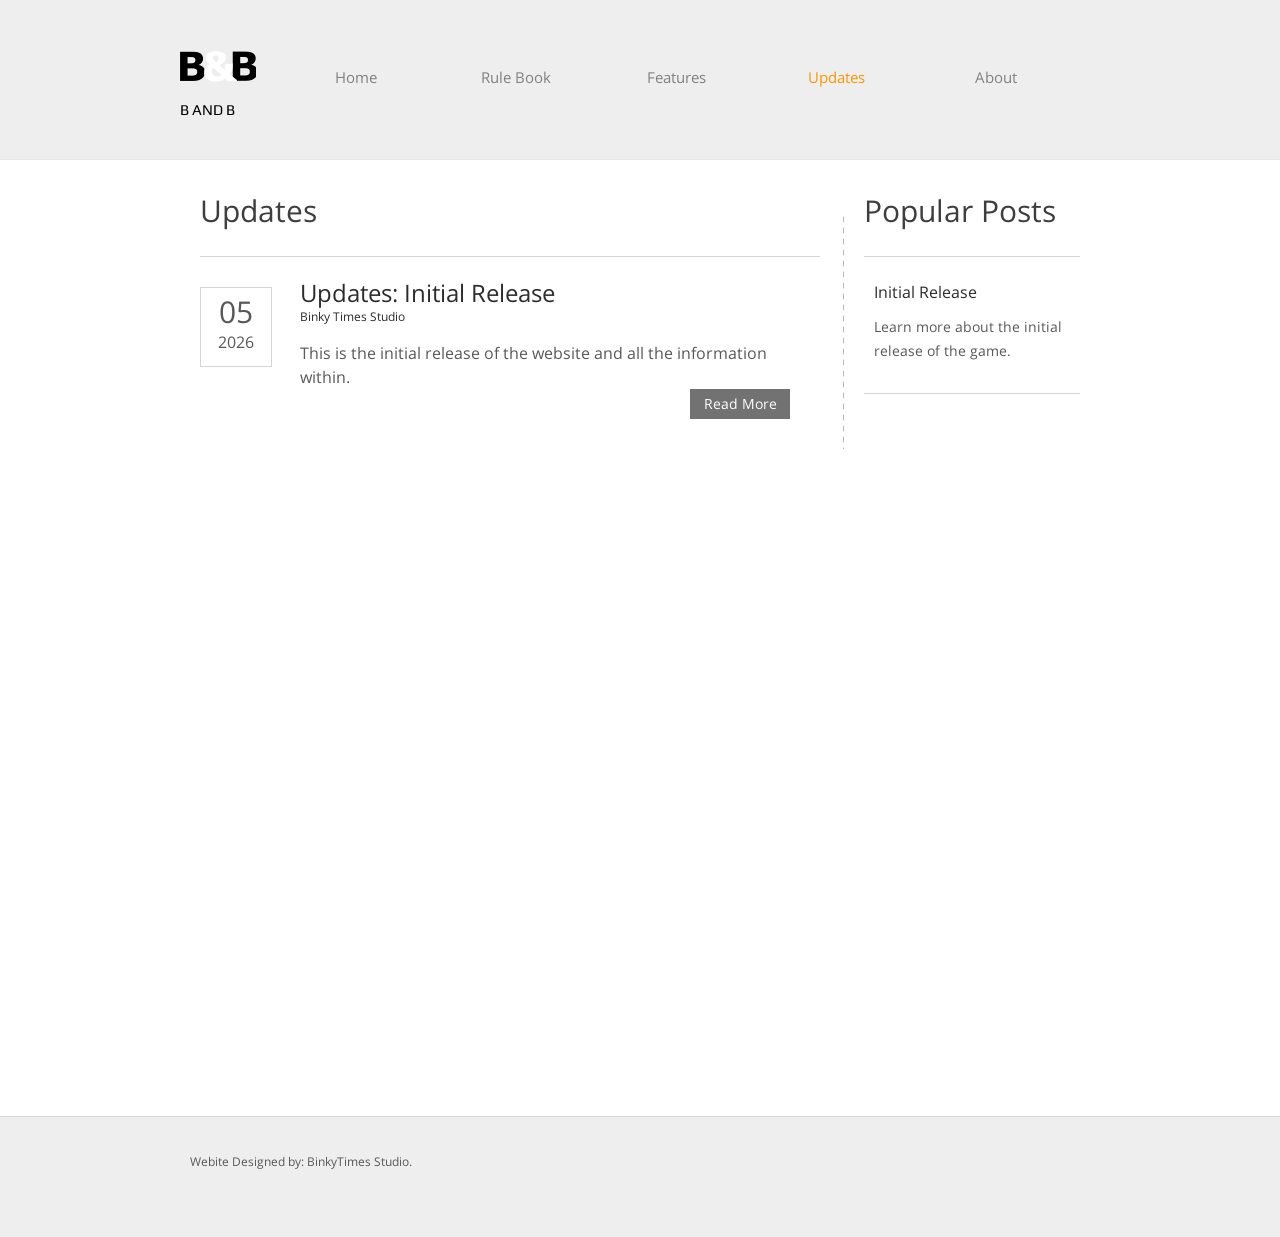
<file: updates.html>
<!DOCTYPE HTML>
<html>
<head>
	<meta charset="UTF-8">
	<title>Battles and Beasts</title>
	<link rel="website icon" type="png" href="Images/battles_and_beasts_logo.png">
	<link rel="stylesheet" href="css/style.css" type="text/css">
</head>
<body>
	<div id="header">
		<div>
			<div class="logo">
				<a href="index.html">B and B</a>
			</div>
			<ul id="navigation">
				<li>
					<a href="index.html">Home</a>
				</li>
				<li>
					<a href="rulebook.html">Rule Book</a>
				</li>
				<li>
					<a href="features.html">Features</a>
				</li>
				<li class="active">
					<a href="updates.html">Updates</a>
				</li>
				<li>
					<a href="about.html">About</a>
				</li>
			</ul>
		</div>
	</div>
	<div id="contents">
		<div class="main">
			<h1>Updates</h1>
			<ul class="news">
				<li>
					<div class="date">
						<p>
							<span>05</span>
							2026
						</p>
					</div>
					<h2>Updates: Initial Release <span>Binky Times Studio</span></h2>
					<p>
						This is the initial release of the website and all the information within. <span><a href="post.html" class="more">Read More</a></span>
					</p>
				</li>
			</ul>
		</div>
		<div class="sidebar">
			<h1>Popular Posts</h1>
			<ul class="posts">
				<li>
					<h4 class="title"><a href="post.html">Initial Release</a></h4>
					<p>
						Learn more about the initial release of the game.
					</p>
				</li>
			</ul>
		</div>
	</div>
	<div id="footer">
		<div class="clearfix">
			<!--
			<div id="connect">
				<a href="http://freewebsitetemplates.com/go/facebook/" target="_blank" class="facebook"></a><a href="http://freewebsitetemplates.com/go/googleplus/" target="_blank" class="googleplus"></a><a href="http://freewebsitetemplates.com/go/twitter/" target="_blank" class="twitter"></a><a href="http://www.freewebsitetemplates.com/misc/contact/" target="_blank" class="tumbler"></a>
			</div>
			-->
			<p>
				Webite Designed by: BinkyTimes Studio.
			</p>
		</div>
	</div>
</body>
</html>

<!--Leaderboard with fake person on top!-->
</file>
<file: css/style.css>
/* Website template by freewebsitetemplates.com */
@font-face {
	font-family: 'OpenSans';
	src: url('../fonts/OpenSans-Regular.eot');
	src: local('☺'), url('../fonts/OpenSans-Regular.woff') format('woff'), url('../fonts/OpenSans-Regular.ttf') format('truetype'), url('../fonts/OpenSans-Regular.svg') format('svg');
	font-weight: normal;
	font-style: normal;
}
@font-face {
	font-family: 'Play';
	src: url('../fonts/Play-Regular.eot');
	src: local('☺'), url('../fonts/Play-Regular.woff') format('woff'), url('../fonts/Play-Regular.ttf') format('truetype'), url('../fonts/Play-Regular.svg') format('svg');
	font-weight: normal;
	font-style: normal;
}
body {
	background-color: #fff;
	font-family: 'OpenSans';
	margin: 0;
}
img {
	border: 0;
}
.clearfix:after, #contents:after {
	clear:both;
	content:"";
	display:block;
	height:1%;
	line-height:0;
	visibility:hidden;
}
.btn {
	background: url(../images/bg-button.png) no-repeat;
	background-position: 0 -70px;
	color: #fff;
	display: inline-block;
	font: 24px/60px 'OpenSans';
	height: 60px;
	width: 230px;
	text-align: center;
	text-decoration: none;
	text-transform: uppercase;
}
.btn:hover {
	background-position: 0 0;
}
/*------------------------------ HEADER ------------------------------*/
#header {
	background-color: #eee;
	border-bottom: 1px solid #e6e6e6;
	padding: 27px 0;
}
#header > div, #footer > div {
	width: 920px;
	margin: 0 auto;
	padding: 0 20px;
}
/** Logo **/
#header .logo {
	float: left;
	margin-right: 20px;
}
#header .logo a {
	background: url(../images/battles_and_beasts_logo.png) no-repeat center top;
	color: #000;
	display: block;
	font: 15px/30px 'Play';
	height: 20px;
	width: 76px;
	padding-top: 68px;
	text-decoration: none;
	text-transform: uppercase;
}
/** Navigation **/
#navigation {
	display: inline-block;
	list-style: none;
	line-height: 100px;
	margin: 0;
	padding: 0;
}
#navigation ul {
	display: inline-block;
	list-style: none;
	margin: 0;
	padding: 0;
}
#navigation li {
	float: left;
	width: 160px;
	text-align: center;
}
#navigation li a {
	color: #818181;
	font-size: 15px;
	line-height: 30px;
	text-decoration: none;
}
#navigation li a:hover {
	color: #000;
}
#navigation li.active a {
	color: #f99600;
}
#adbox {
	background: url(../images/bg-adbox.jpg) repeat-x left top;
	height: 380px;
	padding: 60px 0;
}
#adbox > div {
	width: 800px;
	margin: 0 auto;
	padding: 0 80px;
}
#adbox > div img {
	float: right;
	margin-left: 60px;
}
#adbox h1, #adbox h2 {
	color: #2c2c2c;
	font-size: 60px;
	line-height: 60px;
	margin: 0;
	text-transform: uppercase;
}
#adbox h2 {
	font-size: 30px;
	line-height: 36px;
	text-transform: none;
}
#adbox p {
	font-size: 16px;
	line-height: 24px;
	margin: 0;
}
#adbox p span {
	display: block;
	font-size: 12px;
	width: 360px;
	padding: 24px 0;
	text-align: center;
}
#adbox p span b {
	font-weight: normal;
	display: block;
	width: 256px;
}
/*------------------------------ CONTENTS ------------------------------*/
#contents {
	min-height: 510px;
	width: 880px;
	margin: 0 auto;
	padding: 54px 40px;
}
h1 {
	color: #3e3e3e;
	font-size: 30px;
	font-weight: normal;
	line-height: 30px;
	margin: 0 0 30px;
}
h2 {
	color: #2c2c2c;
	font-size: 24px;
	font-weight: normal;
	line-height: 24px;
	margin: 0 0 12px;
}
p {
	color: #585858;
	font-size: 16px;
	line-height: 24px;
	margin: 0 0 30px;
}
p a {
	color: #585858;
}
#tagline h1 {
	margin-left: 20px;
}
#tagline > div {
	float: left;
	width: 400px;
	margin: 0 20px;
}
#contents .features {
	width: 810px;
	margin: 0 auto;
}
.features > div {
	display: inline-block;
	margin: 0 0 30px;
}
.features > div img {
	float: left;
	margin-right: 20px;
	margin-top: 36px;
}
.date {
	float: left;
	height: 78px;
	width: 70px;
	margin-right: 20px;
	border: 1px solid #d5d5d5;
	text-align: center;
}
.date p {
	margin: 12px 0 0;
}
.date p span {
	display: block;
	font-size: 30px;
	margin-bottom: 6px;
}
.author {
	color: #585858;
	display: block;
	font-size: 12px;
}
.more {
	background-color: #727272;
	color: #fff;
	display: inline-block;
	font-size: 14px;
	line-height: 30px;
	width: 100px;
	text-align: center;
	text-decoration: none;
}
.more:hover, .message input[type='submit']:hover {
	background-color: #f99600;
	color: #000;
}
/** main **/
.main {
	float: left;
	background: url(../images/divider.png) repeat-y right top;
	min-height: 100px;
	width: 620px;
	padding-right: 24px;
}
.main h1, .sidebar h1 {
	margin: 0 0 12px;
	position: relative;
	top: -18px;
}
.main h2 span {
	display: block;
	font-size: 12px;
}
/** sidebar **/
.sidebar {
	float: left;
	min-height: 848px;
	width: 216px;
	margin-left: 20px;
}
.sidebar ul, .news {
	list-style: none;
	margin: 0;
	padding: 0;
}
.news li {
	border-top: 1px solid #d5d5d5;
	padding: 24px 30px 0 100px;
	position: relative;
}
.news li .date {
	float: none;
	position: absolute;
	left: 0;
	top: 30px;
}
.news li > p span, .post > span {
	display: block;
	text-align: right;
}
.posts {
	border-top: 1px solid #d5d5d5;
}
.posts li {
	border-bottom: 1px solid #d5d5d5;
	padding: 24px 10px 0;
}
.posts li p {
	font-size: 14px;
}
.posts li .title {
	font-size: 16px;
	font-weight: normal;
	margin: 0 0 12px;
}
.posts li .title a {
	color: #2c2c2c;
	font-size: 16px;
	text-decoration: none;
}
.post {
	width: 785px;
	margin: 0 auto;
}
.post h1 {
	padding-top: 12px;
}
#about {
	width: 740px;
	margin: 0 auto;
}
#about h1, .section h1 {
	border-bottom: 1px solid #e0e0e0;
	padding-bottom: 12px;
}
.section {
	float: left;
	width: 390px;
	margin-right: 50px;
}
.section h1 {
	margin-bottom: 18px;
}
.message input[type='text'], .message textarea {
	color: #aeaeae;
	font-size: 13px;
	height: 33px;
	line-height: 33px;
	width: 380px;
	border: 1px solid #d5d5d5;
	margin: 0 0 6px;
	padding: 0 4px;
}
.message textarea {
	height: 175px;
	overflow: auto;
	resize: none;
}
.message input[type='submit'] {
	float: right;
	background-color: #818181;
	color: #d5d5d5;
	cursor: pointer;
	font: 13px/30px Arial, Helvetica, sans-serif;
	height: 30px;
	border: 0;
	margin: 0;
	padding: 0 10px;
}
.contact {
	background-color: #f8f8f8;
	width: 270px;
	padding: 124px 60px;
	text-align: center;
}
.contact p span {
	color: #2c2c2c;
	display: block;
	font-size: 30px;
	line-height: 36px;
	padding: 18px 0;
}
/*------------------------------ FOOTER ------------------------------*/
#footer {
	background-color: #eee;
	border-top: 1px solid #d8d8d8;
	padding: 30px 0;
}
#footer p {
	font-size: 12px;
	line-height: 30px;
	padding-left: 10px;
}
#connect {
	float: right;
	display: inline-block;
	margin-right: 30px;
}
#connect a {
	background: url(../images/icons.png) no-repeat;
	display: inline-block;
	height: 30px;
	width: 30px;
	margin: 0 10px;
}
#connect a.googleplus {
	background-position: 0 -40px;
}
#connect a.twitter {
	background-position: 0 -80px;
}
#connect a.tumbler {
	background-position: 0 -120px;
}
#connect a.facebook:hover {
	background-position: -40px 0;
}
#connect a.googleplus:hover {
	background-position: -40px -40px;
}
#connect a.twitter:hover {
	background-position: -40px -80px;
}
#connect a.tumbler:hover {
	background-position: -40px -120px;
}
</file>
